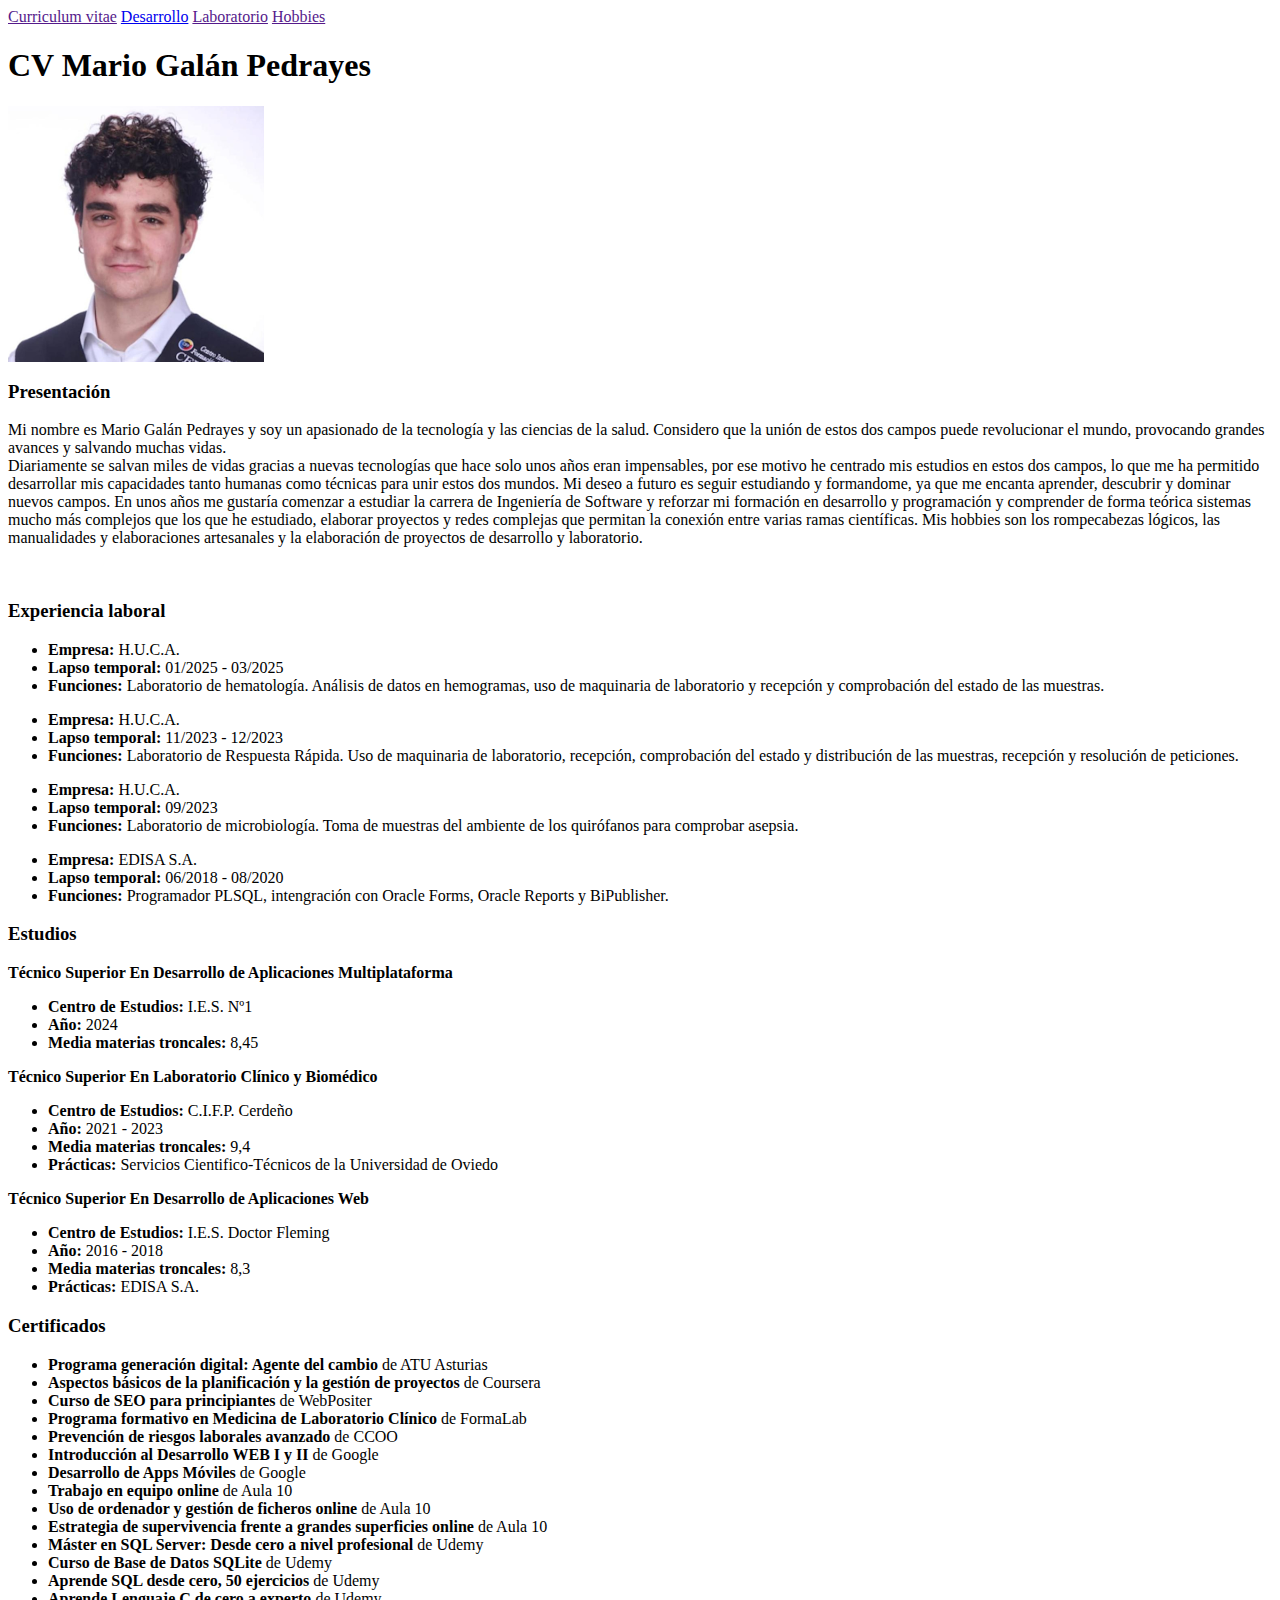
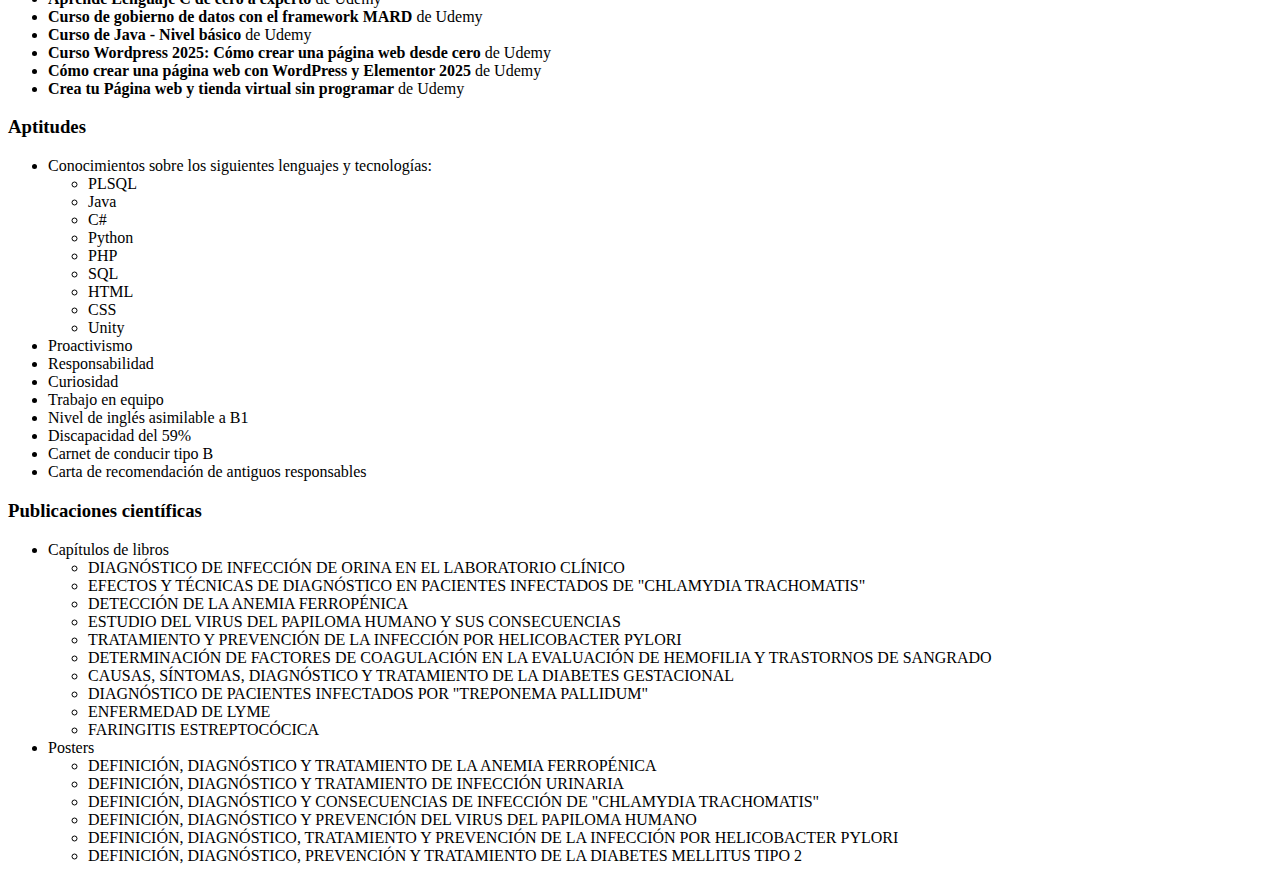
<file: index.html>
<html>
	<head>
		<title>CV Mario Galán Pedrayes</title>
		<meta http-equiv="Content-Type" content="text/html; charset=UTF-8">
		<link rel="stylesheet" type="text/css" href="index.css">
	</head>
	<body>
		<header>
			<nav>
				<a class="btnMenu" href="">Curriculum vitae</a>
				<a class="btnMenu" href="Desarrollo/index.html">Desarrollo</a>
				<a class="btnMenu" href="">Laboratorio</a>
				<a class="btnMenu" href="">Hobbies</a>
			</nav>	
			<h1>CV Mario Galán Pedrayes</h1>
			<section> <!--Foto y presentación-->
                <img src="ImagenesIndex/perfil.png" alt="Imagen de perfíl" title="Mario Galán Pedrayes"/>
                <h3>Presentación</h3>
                <p>Mi nombre es Mario Galán Pedrayes y soy un apasionado de la tecnología y las ciencias
                    de la salud. Considero que la unión de estos dos campos puede revolucionar el mundo, 
                    provocando grandes avances y salvando muchas vidas.<br>
                    Diariamente se salvan miles de vidas gracias a nuevas tecnologías que hace solo unos 
                    años eran impensables, por ese motivo he centrado mis estudios en estos dos campos, lo que
                    me ha permitido desarrollar mis capacidades tanto humanas como técnicas para 
                    unir estos dos mundos.
					Mi deseo a futuro es seguir estudiando y formandome, ya que me encanta aprender, descubrir y dominar nuevos campos. 
					En unos años me gustaría comenzar a estudiar la carrera de Ingeniería de Software y reforzar mi formación en desarrollo y programación y
					comprender de forma teórica sistemas mucho más complejos que los que he estudiado, elaborar proyectos y redes complejas 
					que permitan la conexión entre varias ramas científicas.
					Mis hobbies son los rompecabezas lógicos, las manualidades y elaboraciones artesanales y la elaboración de proyectos
					de desarrollo y laboratorio.
					
                </p>
			</section>
        	</header>
	        <main>
				<br>
	            <section> <!--Experiencia laboral-->
	                <h3>Experiencia laboral</h3>
	                <article class="noUltimo">
	                    <ul>
	                        <li><b>Empresa: </b>H.U.C.A.</li>
	                        <li><b>Lapso temporal: </b>01/2025 - 03/2025</li>
	                        <li><b>Funciones: </b>Laboratorio de hematología. Análisis de datos en hemogramas, uso de maquinaria
	                        de laboratorio y recepción y comprobación del estado de las muestras.</li>
	                    </ul>
	                </article>
	                <article class="noUltimo">
						<ul>
	                        <li><b>Empresa: </b>H.U.C.A.</li>
	                        <li><b>Lapso temporal: </b>11/2023 - 12/2023</li>
	                        <li><b>Funciones: </b>Laboratorio de Respuesta Rápida. Uso de maquinaria
	                        de laboratorio, recepción, comprobación del estado y distribución de las muestras, recepción
	                        y resolución de peticiones.</li>
	                    </ul>
	                </article>
	                <article class="noUltimo">
	                    <ul>
	                        <li><b>Empresa: </b>H.U.C.A.</li>
	                        <li><b>Lapso temporal: </b>09/2023</li>
	                        <li><b>Funciones: </b>Laboratorio de microbiología.
	                        Toma de muestras del ambiente de los quirófanos para comprobar asepsia.</li>
	                    </ul>
	                </article>
	                <article>
	                    <ul>
	                        <li><b>Empresa: </b>EDISA S.A.</li>
	                        <li><b>Lapso temporal: </b>06/2018 - 08/2020</li>
	                        <li><b>Funciones: </b>Programador PLSQL, intengración con Oracle Forms,
	                        Oracle Reports y BiPublisher.</li>
	                    </ul>
	                </article>
	            </section>
	            <section> <!--Estudios-->
	                <h3>Estudios</h3>
	                <article>
	                    <b>Técnico Superior En Desarrollo de Aplicaciones Multiplataforma</b>
	                    <ul>
	                        <li><b>Centro de Estudios:</b> I.E.S. Nº1</li>
	                        <li><b>Año:</b> 2024</li>
	                        <li><b>Media materias troncales:</b> 8,45</li>
	                    </ul>
	                </article>
	                <article>
	                    <b>Técnico Superior En Laboratorio Clínico y Biomédico</b>
	                    <ul>
	                        <li><b>Centro de Estudios:</b> C.I.F.P. Cerdeño</li>
	                        <li><b>Año:</b> 2021 - 2023</li>
	                        <li><b>Media materias troncales:</b> 9,4 </li>
	                        <li><b>Prácticas:</b> Servicios Cientifico-Técnicos de la 
	                        Universidad de Oviedo</li>
	                    </ul>
	                </article>
	                <article>
	                    <b>Técnico Superior En Desarrollo de Aplicaciones Web</b>
	                    <ul>
	                        <li><b>Centro de Estudios:</b> I.E.S. Doctor Fleming</li>
	                        <li><b>Año:</b> 2016 - 2018</li>
	                        <li><b>Media materias troncales:</b> 8,3 </li>
	                        <li><b>Prácticas:</b> EDISA S.A.</li>
	                    </ul>
	                </article>
	            </section>
	            <section> <!--Certificados-->
	                <h3>Certificados</h3>
	                <ul>
	                    <li><b>Programa generación digital: Agente del cambio</b>
	                        de ATU Asturias</li>
	                    <li><b>Aspectos básicos de la planificación y la gestión de proyectos</b> de Coursera</li>
	                    <li><b>Curso de SEO para principiantes</b> de WebPositer</li>
	                    <li><b>Programa formativo en Medicina de Laboratorio Clínico</b> de FormaLab</li>
	                    <li><b>Prevención de riesgos laborales avanzado</b> de CCOO</li>
	                    <li><b>Introducción al Desarrollo WEB I y II</b> de Google</li>
	                    <li><b>Desarrollo de Apps Móviles</b> de Google</li>
	                    <li><b>Trabajo en equipo online</b> de Aula 10</li>
	                    <li><b>Uso de ordenador y gestión de ficheros online</b> de Aula 10</li>
	                    <li><b>Estrategia de supervivencia frente a grandes superficies online</b> de Aula 10</li>
	                    <li><b>Máster en SQL Server: Desde cero a nivel profesional</b> de Udemy</li>
	                    <li><b>Curso de Base de Datos SQLite</b> de Udemy</li>
	                    <li><b>Aprende SQL desde cero, 50 ejercicios</b> de Udemy</li>
	                    <li><b>Aprende Lenguaje C de cero a experto</b> de Udemy</li>
	                    <li><b>Curso de gobierno de datos con el framework MARD</b> de Udemy</li>
	                    <li><b>Curso de Java - Nivel básico</b> de Udemy</li>
	                    <li><b>Curso Wordpress 2025: Cómo crear una página web desde cero</b> de Udemy</li>
	                    <li><b>Cómo crear una página web con WordPress y Elementor 2025</b> de Udemy</li>
	                    <li><b>Crea tu Página web y tienda virtual sin programar</b> de Udemy</li>
	                </ul>
	            </section>
	            <section> <!--Aptitudes-->
	                <h3>Aptitudes </h3>
	                <ul>
	                    <li>Conocimientos sobre los siguientes lenguajes y tecnologías:
	                        <ul>
	                            <li>PLSQL</li>
	                            <li>Java</li>
	                            <li>C#</li>
	                            <li>Python</li>
	                            <li>PHP</li>
	                            <li>SQL</li>
	                            <li>HTML</li>
	                            <li>CSS</li>
	                            <li>Unity</li>
	                        </ul>
	                    </li>
	                    <li>Proactivismo</li>
	                    <li>Responsabilidad</li>
	                    <li>Curiosidad</li>
	                    <li>Trabajo en equipo</li>
	                    <li>Nivel de inglés asimilable a B1</li>
	                    <li>Discapacidad del 59%</li>
	                    <li>Carnet de conducir tipo B</li>
			    <li>Carta de recomendación de antiguos responsables</li>
	                </ul>
	            </section>
	            <section> <!--Publicaciones-->
	                <h3>Publicaciones científicas</h3>
			    <ul>
				    <li>Capítulos de libros</li>
				    <ul>
					    <li>DIAGNÓSTICO DE INFECCIÓN DE ORINA EN EL LABORATORIO CLÍNICO</li>
					    <li>EFECTOS Y TÉCNICAS DE DIAGNÓSTICO EN PACIENTES INFECTADOS DE "CHLAMYDIA TRACHOMATIS"</li>
					    <li>DETECCIÓN DE LA ANEMIA FERROPÉNICA</li>
					    <li>ESTUDIO DEL VIRUS DEL PAPILOMA HUMANO Y SUS CONSECUENCIAS</li>
					    <li>TRATAMIENTO Y PREVENCIÓN DE LA INFECCIÓN POR HELICOBACTER PYLORI</li>
					    <li>DETERMINACIÓN DE FACTORES DE COAGULACIÓN EN LA EVALUACIÓN DE HEMOFILIA Y TRASTORNOS DE SANGRADO</li>
					    <li>CAUSAS, SÍNTOMAS, DIAGNÓSTICO Y TRATAMIENTO DE LA DIABETES GESTACIONAL</li>
					    <li>DIAGNÓSTICO DE PACIENTES INFECTADOS POR "TREPONEMA PALLIDUM"</li>
					    <li>ENFERMEDAD DE LYME</li>
					    <li>FARINGITIS ESTREPTOCÓCICA</li>
				    </ul>
				    <li>Posters</li>
				    <ul>
					    <li>DEFINICIÓN, DIAGNÓSTICO Y TRATAMIENTO DE LA ANEMIA FERROPÉNICA</li>
					    <li>DEFINICIÓN, DIAGNÓSTICO Y TRATAMIENTO DE INFECCIÓN URINARIA</li>
					    <li>DEFINICIÓN, DIAGNÓSTICO Y CONSECUENCIAS DE INFECCIÓN DE "CHLAMYDIA TRACHOMATIS"</li>
					    <li>DEFINICIÓN, DIAGNÓSTICO Y PREVENCIÓN DEL VIRUS DEL PAPILOMA HUMANO</li>
					    <li>DEFINICIÓN, DIAGNÓSTICO, TRATAMIENTO Y PREVENCIÓN DE LA INFECCIÓN POR HELICOBACTER PYLORI</li>
					    <li>DEFINICIÓN, DIAGNÓSTICO, PREVENCIÓN Y TRATAMIENTO DE LA DIABETES MELLITUS TIPO 2</li>
				    </ul>
			    </ul>
	            </section>
		</main>
	</body>
</html>
</file>
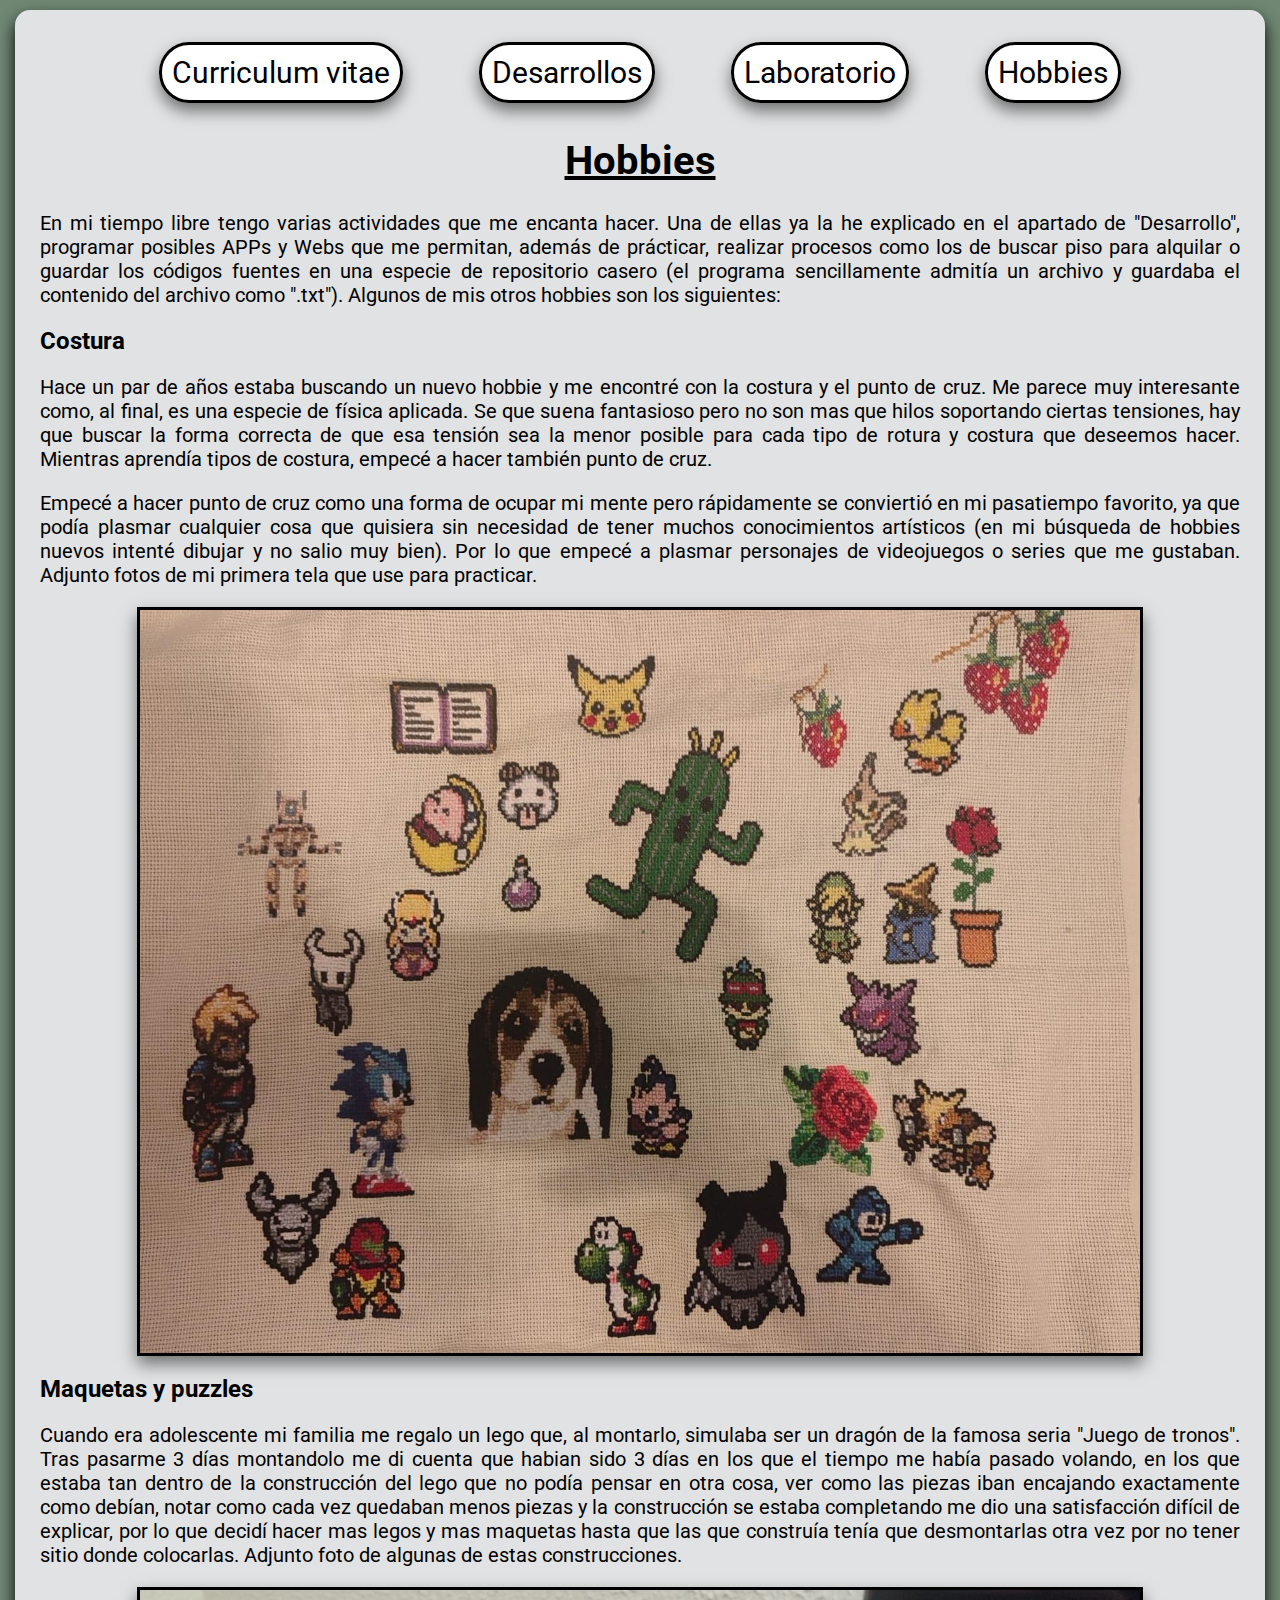
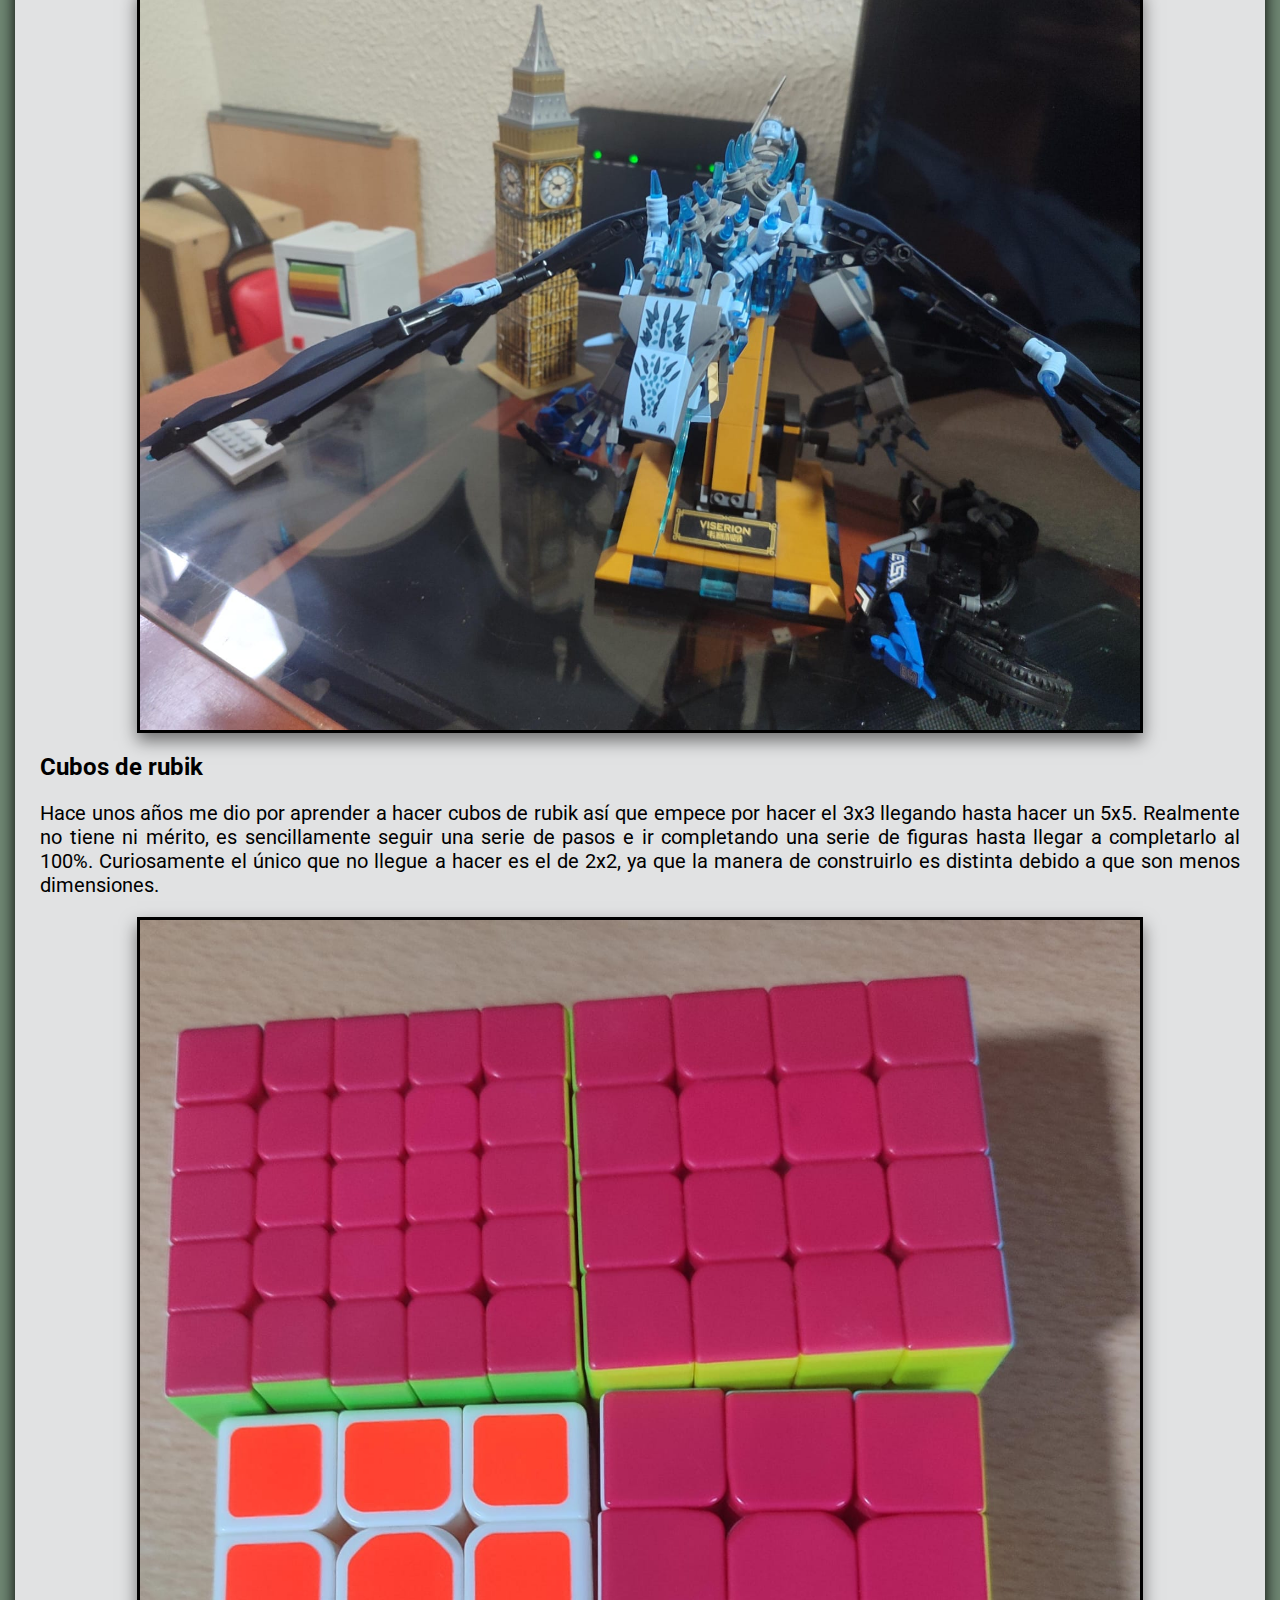
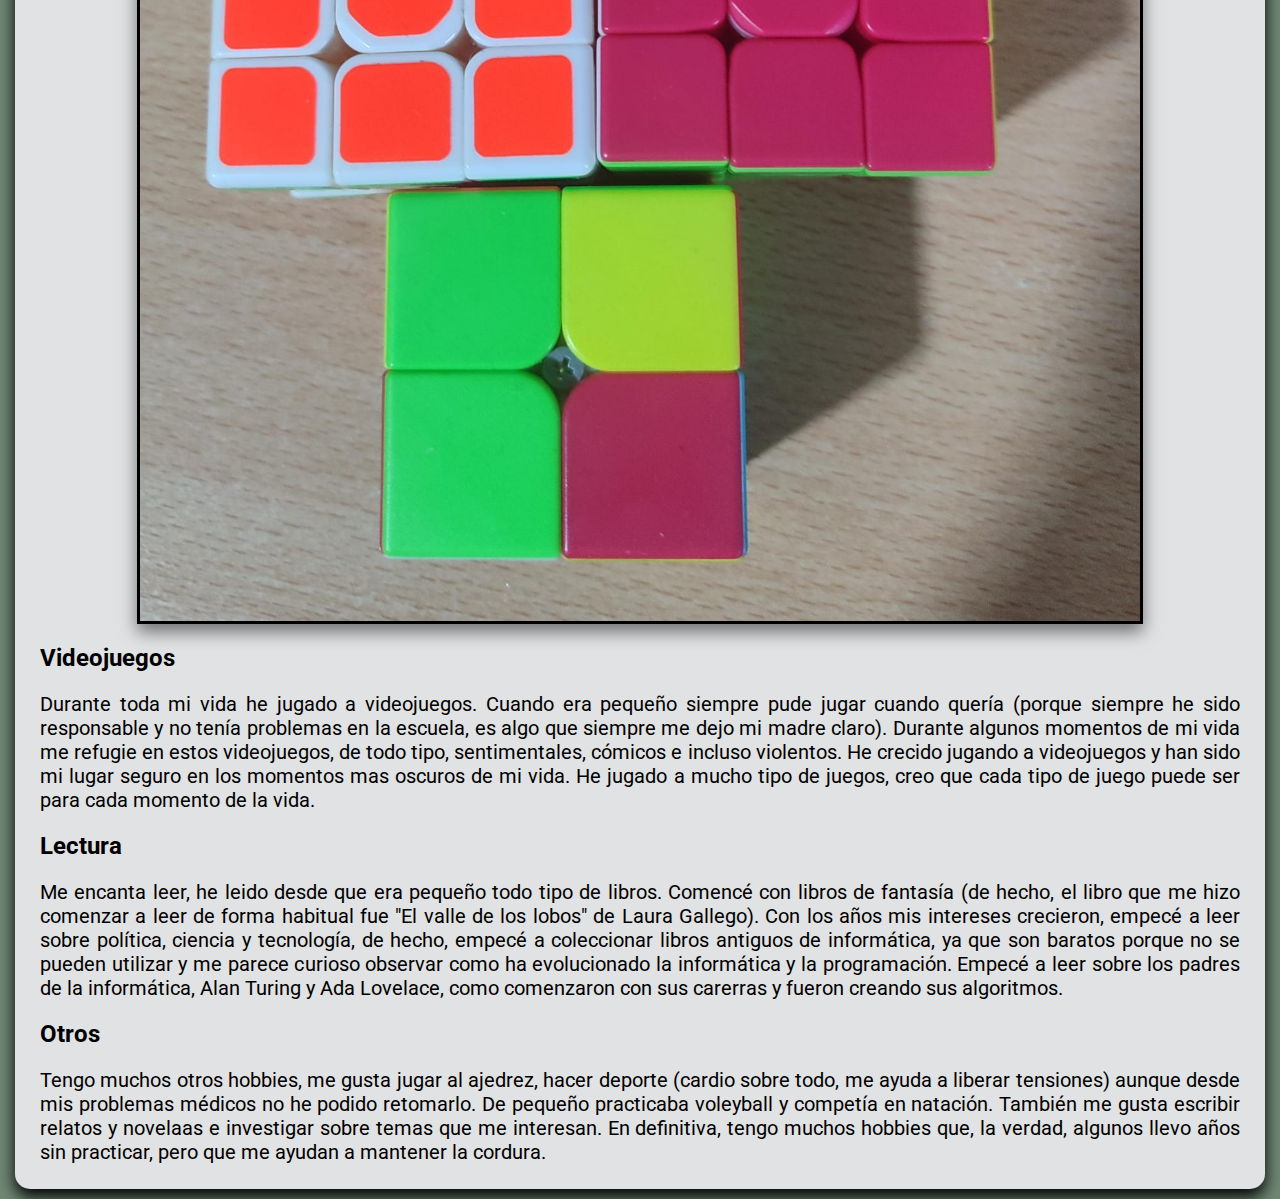
<file: Hobbies/index.html>
<html>
	<head>
		<title>Hobbies Mario Galán Pedrayes</title>
		<meta http-equiv="Content-Type" content="text/html; charset=UTF-8">
		<link rel="stylesheet" type="text/css" href="index.css">
		<link rel="preconnect" href="https://fonts.googleapis.com">
		<link rel="preconnect" href="https://fonts.gstatic.com" crossorigin>
		<link href="https://fonts.googleapis.com/css2?family=Roboto:ital,wght@0,100..900;1,100..900&display=swap" rel="stylesheet">
	</head>
	<body>
		<header>
			<nav>
				<a class="btnMenu" href="../index.html">Curriculum vitae</a>
				<a class="btnMenu" href="../Desarrollo/index.html">Desarrollos</a>
				<a class="btnMenu" href="../Laboratorio/index.html">Laboratorio</a>
				<a class="btnMenu" href="">Hobbies</a>
			</nav>	
			<h1>Hobbies</h1>
			<p>En mi tiempo libre tengo varias actividades que me encanta hacer. Una de ellas ya la he explicado en el 
			apartado de "Desarrollo", programar posibles APPs y Webs que me permitan, además de prácticar, realizar procesos
			como los de buscar piso para alquilar o guardar los códigos fuentes en una especie de repositorio casero (el programa
			sencillamente admitía un archivo y guardaba el contenido del archivo como ".txt"). Algunos de mis otros hobbies son los siguientes:</p>
       	</header>
		<main>
			<h2>Costura</h2>
			<p>
			Hace un par de años estaba buscando un nuevo hobbie y me encontré con la costura y el punto de cruz. Me parece muy interesante como, al final,
			es una especie de física aplicada. Se que suena fantasioso pero no son mas que hilos soportando ciertas tensiones, hay que buscar la forma correcta
			de que esa tensión sea la menor posible para cada tipo de rotura y costura que deseemos hacer. Mientras aprendía tipos de costura, empecé a hacer también
			punto de cruz.</p>
			<p>
			Empecé a hacer punto de cruz como una forma de ocupar mi mente pero rápidamente se conviertió en mi pasatiempo favorito, ya que podía plasmar cualquier
			cosa que quisiera sin necesidad de tener muchos conocimientos artísticos (en mi búsqueda de hobbies nuevos intenté dibujar y no salio muy bien). Por lo que
			empecé a plasmar personajes de videojuegos o series que me gustaban. Adjunto fotos de mi primera tela que use para practicar.
			</p>
			<img src="multimedia/puntodecruz.jpg" alt="punto de cruz" title="punto de cruz"/>
			<h2>Maquetas y puzzles</h2>
			<p>Cuando era adolescente mi familia me regalo un lego que, al montarlo, simulaba ser un dragón de la famosa seria "Juego de tronos". Tras pasarme 3 días
			montandolo me di cuenta que habian sido 3 días en los que el tiempo me había pasado volando, en los que estaba tan dentro de la construcción del lego que
			no podía pensar en otra cosa, ver como las piezas iban encajando exactamente como debían, notar como cada vez quedaban menos piezas y la construcción se estaba completando
			me dio una satisfacción difícil de explicar, por lo que decidí hacer mas legos y mas maquetas hasta que las que construía tenía que desmontarlas otra
			vez por no tener sitio donde colocarlas. Adjunto foto de algunas de estas construcciones.</p>
			<img src="multimedia/legos.jpg" alt="Legos" title="Legos"/>
			<h2>Cubos de rubik </h2>
			<p>Hace unos años me dio por aprender a hacer cubos de rubik así que empece por hacer el 3x3 llegando hasta hacer un 5x5. Realmente
			no tiene ni mérito, es sencillamente seguir una serie de pasos e ir completando una serie de figuras hasta llegar a completarlo al 100%. 
			Curiosamente el único que no llegue a hacer es el de 2x2, ya que la manera de construirlo es distinta debido a que son menos dimensiones.
			</p>
			<img src="multimedia/cubosRubik.jpg" alt="Cubos de rubik" title="Cubos de rubik"/>
			<h2>Videojuegos</h2>
			<p>
			Durante toda mi vida he jugado a videojuegos. Cuando era pequeño siempre pude jugar cuando quería (porque siempre he sido
			responsable y no tenía problemas en la escuela, es algo que siempre me dejo mi madre claro). Durante algunos momentos de mi
			vida me refugie en estos videojuegos, de todo tipo, sentimentales, cómicos e incluso violentos. He crecido 
			jugando a videojuegos y han sido mi lugar seguro en los momentos mas oscuros de mi vida. He jugado a mucho
			tipo de juegos, creo que cada tipo de juego puede ser para cada momento de la vida.
			</p>
			<h2>Lectura</h2>
			<p>
			Me encanta leer, he leido desde que era pequeño todo tipo de libros. Comencé con libros de fantasía (de hecho, el libro
			que me hizo comenzar a leer de forma habitual fue "El valle de los lobos" de Laura Gallego). Con los años
			mis intereses crecieron, empecé a leer sobre política, ciencia y tecnología, de hecho, empecé a coleccionar libros
			antiguos de informática, ya que son baratos porque no se pueden utilizar y me parece curioso observar como ha evolucionado
			la informática y la programación. Empecé a leer sobre los padres de la informática, Alan Turing y Ada Lovelace, como comenzaron
			con sus carerras y fueron creando sus algoritmos.
			</p>
			<h2>Otros</h2>
			<p>
			Tengo muchos otros hobbies, me gusta jugar al ajedrez, hacer deporte (cardio sobre todo, me ayuda a liberar tensiones) aunque desde
			mis problemas médicos no he podido retomarlo. De pequeño practicaba voleyball y competía en natación. También me gusta escribir relatos 
			y novelaas e investigar sobre temas que me interesan. En definitiva, tengo muchos hobbies que, la verdad, algunos llevo años sin practicar, pero 
			que me ayudan a mantener la cordura.
			</p>
		</main>
	</body>
</html>
</file>
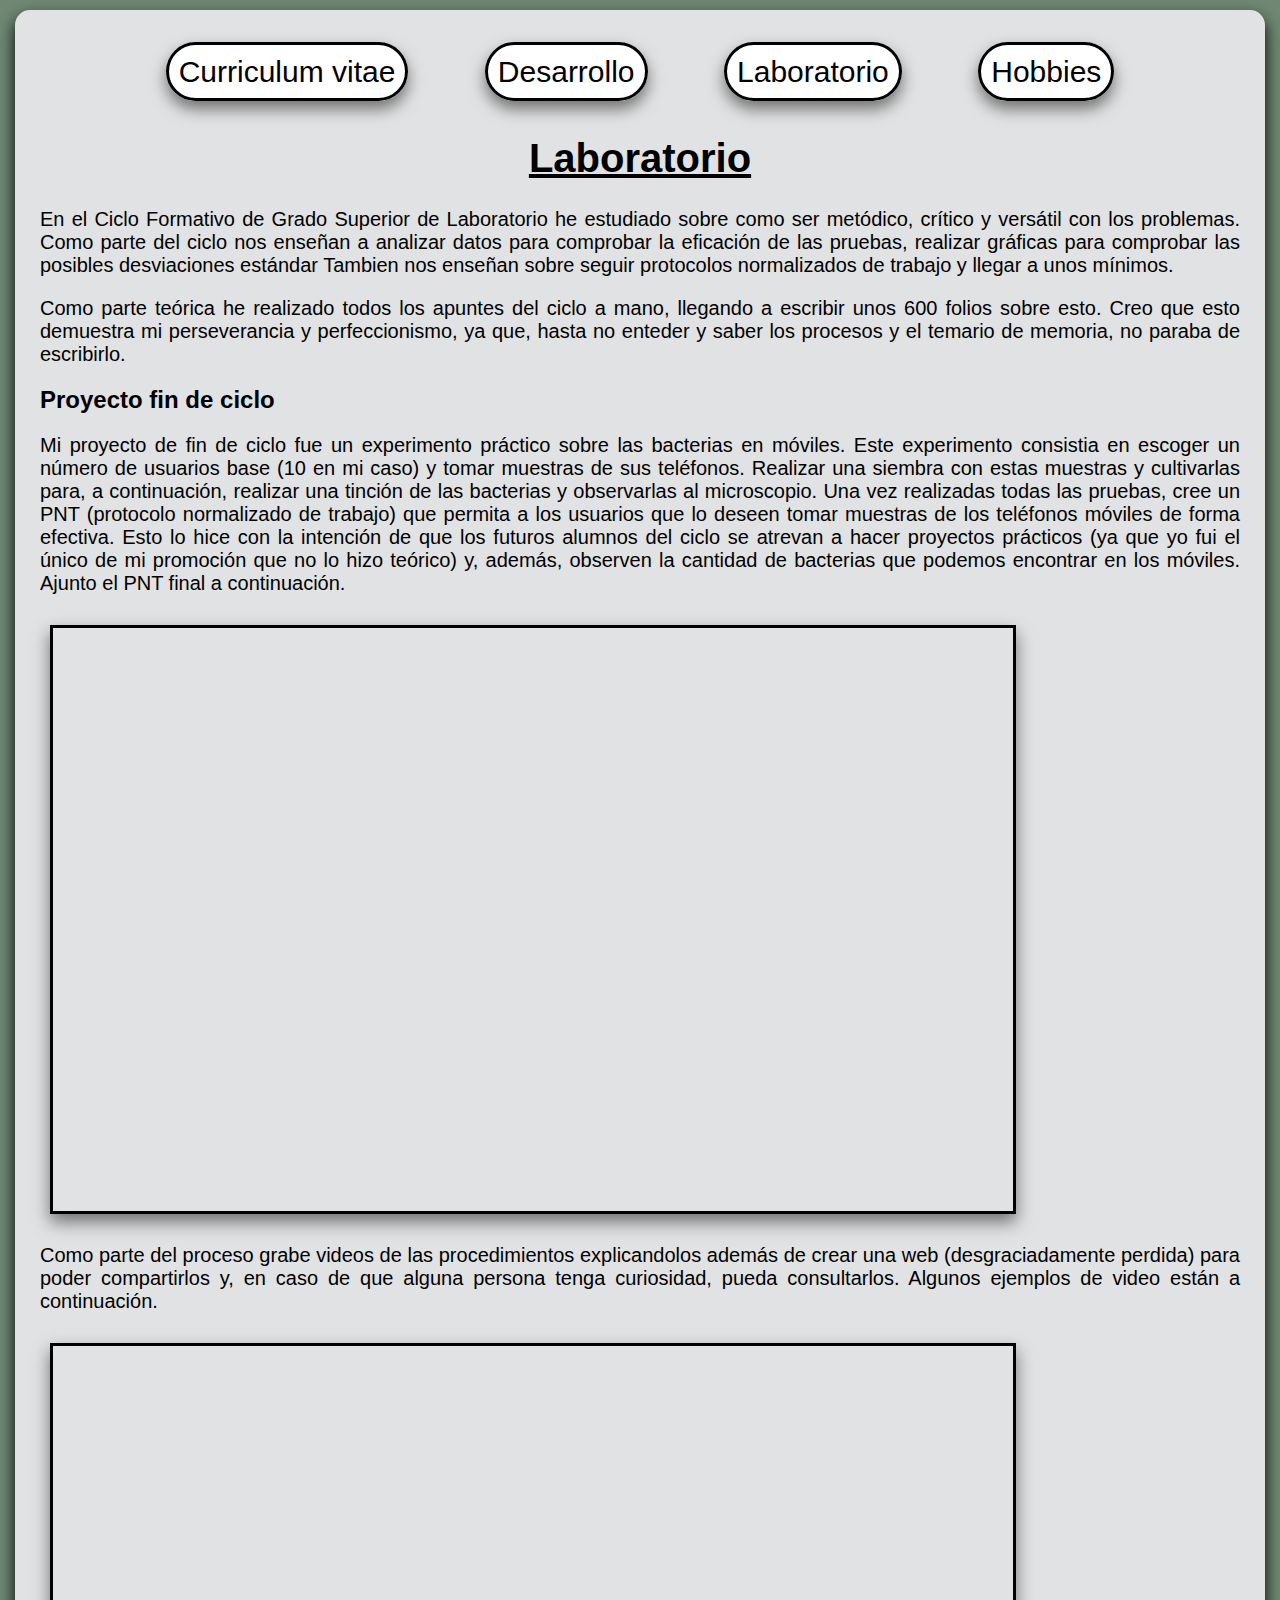
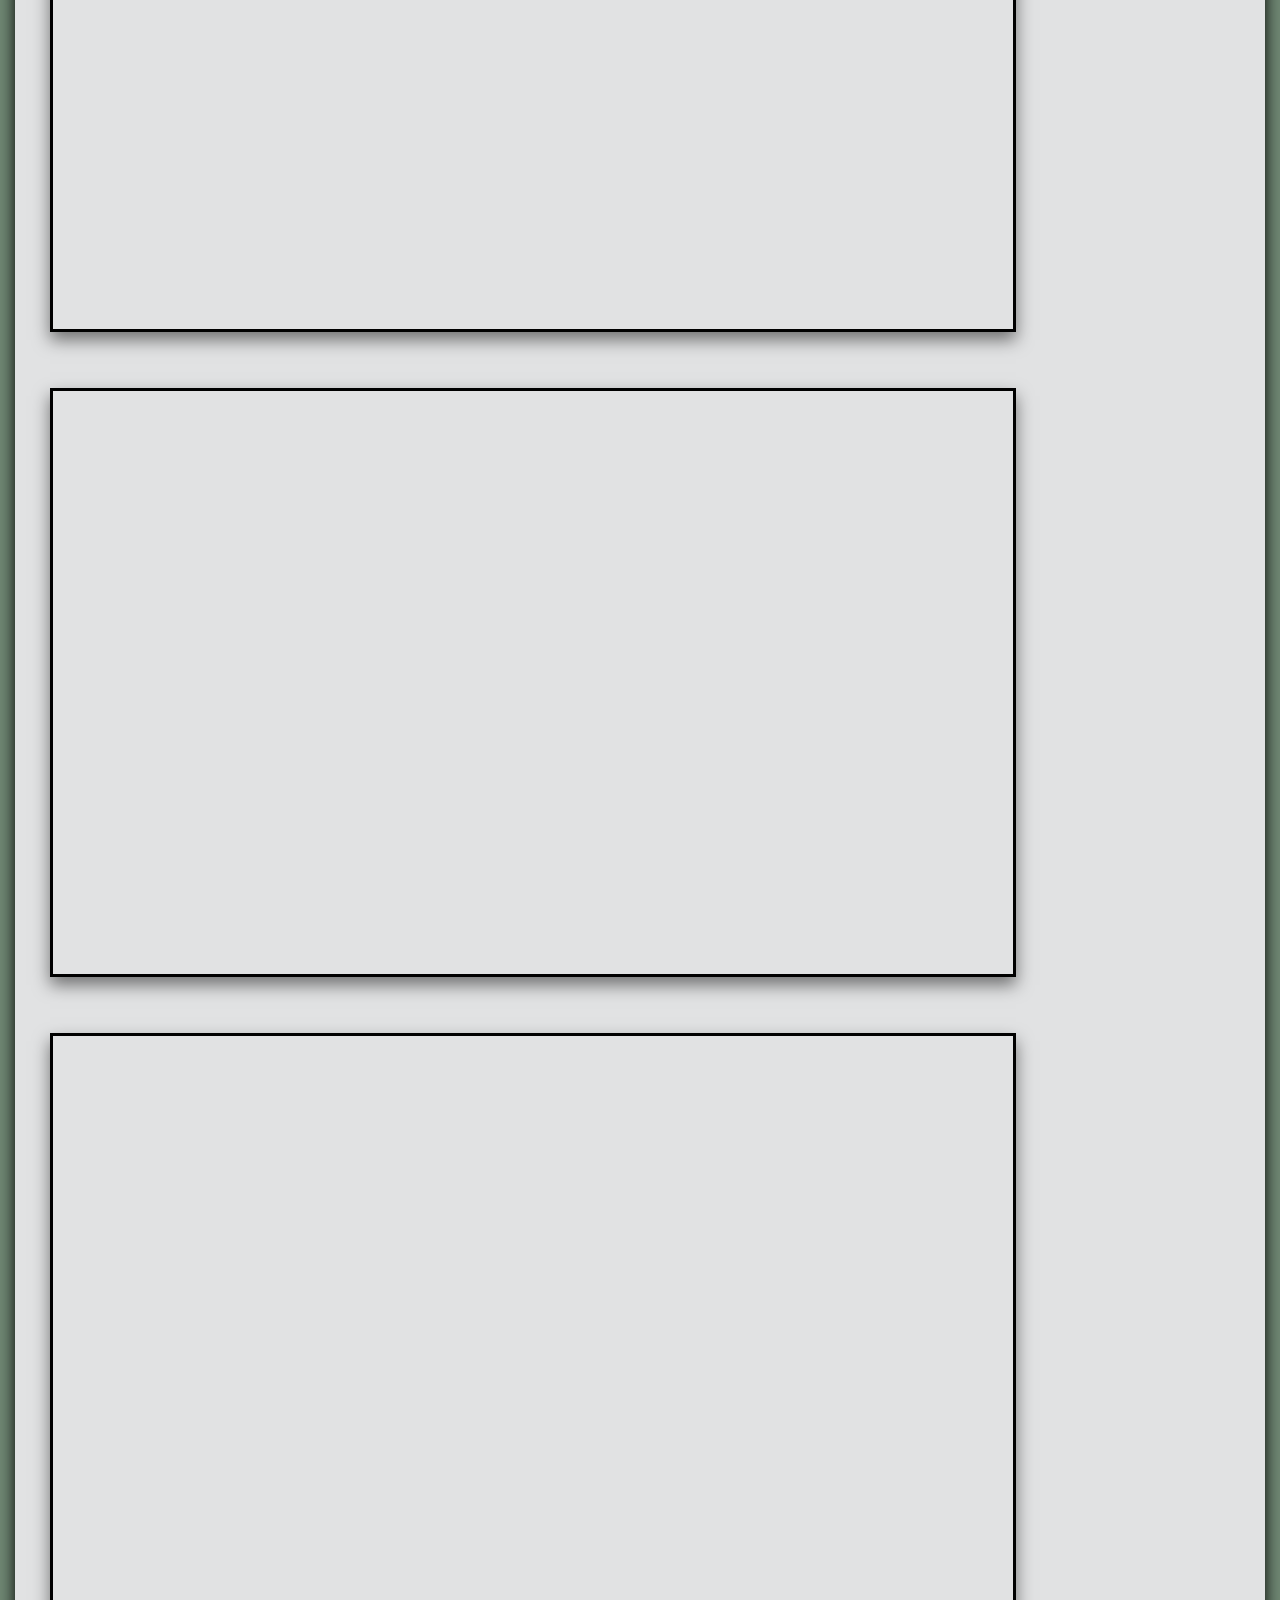
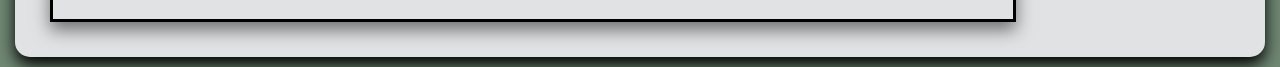
<file: Laboratorio/index.html>
<html>
	<head>
		<title>Laboratorio Mario Galán Pedrayes</title>
		<meta http-equiv="Content-Type" content="text/html; charset=UTF-8">
		<link rel="stylesheet" type="text/css" href="index.css">
	</head>
	<body>
		<header>
			<nav>
				<a class="btnMenu" href="../index.html">Curriculum vitae</a>
				<a class="btnMenu" href="../Desarrollo/index.html">Desarrollo</a>
				<a class="btnMenu" href="">Laboratorio</a>
				<a class="btnMenu" href="../Hobbies/index.html">Hobbies</a>
			</nav>	
			<h1>Laboratorio</h1>
			<p>En el Ciclo Formativo de Grado Superior de Laboratorio he estudiado sobre como ser
			metódico, crítico y versátil con los problemas. Como parte del ciclo nos enseñan a analizar datos
			para comprobar la eficación de las pruebas, realizar gráficas para comprobar las posibles desviaciones estándar 
			Tambien nos enseñan sobre seguir protocolos normalizados de trabajo y llegar a unos mínimos.</p>
			<p>Como parte teórica he realizado todos los apuntes del ciclo a mano, llegando a escribir unos 600  folios sobre esto. 
			Creo que esto demuestra mi perseverancia y perfeccionismo, ya que, hasta no enteder y saber los procesos y el temario
			de memoria, no paraba de escribirlo.</p>
       	</header>
        <main>
			<h2>Proyecto fin de ciclo</h2>
			<p>
			Mi proyecto de fin de ciclo fue un experimento práctico sobre las bacterias en móviles. Este experimento consistia en 
			escoger un número de usuarios base (10 en mi caso) y tomar muestras de sus teléfonos. Realizar una siembra con estas muestras
			y cultivarlas para, a continuación, realizar una tinción de las bacterias y observarlas al microscopio. Una vez realizadas
			todas las pruebas, cree un PNT (protocolo normalizado de trabajo) que permita a los usuarios que lo deseen tomar muestras de
			los teléfonos móviles de forma efectiva. Esto lo hice con la intención de que los futuros alumnos del ciclo se atrevan a hacer 
			proyectos prácticos (ya que yo fui el único de mi promoción que no lo hizo teórico) y, además, observen la cantidad de bacterias
			que podemos encontrar en los móviles. Ajunto el PNT final a continuación.</p>
			<iframe src="multimedia/PNT.pdf" width="600" height="400"></iframe>
			<p>
			Como parte del proceso grabe videos de las procedimientos explicandolos además de crear una web (desgraciadamente perdida)
			para poder compartirlos y, en caso de que alguna persona tenga curiosidad, pueda consultarlos. Algunos ejemplos de video están
			a continuación.
			</p>
			<iframe width="1296" height="729" src="https://www.youtube.com/embed/HBrKbcd3rfA" title="Realizando la toma de muestras de los móviles y la siembra" frameborder="0" allow="accelerometer; autoplay; clipboard-write; encrypted-media; gyroscope; picture-in-picture; web-share" referrerpolicy="strict-origin-when-cross-origin" allowfullscreen></iframe><br><br><br>
			<iframe width="1296" height="729" src="https://www.youtube.com/embed/PVqi1JR5eBk" title="Resiembra" frameborder="0" allow="accelerometer; autoplay; clipboard-write; encrypted-media; gyroscope; picture-in-picture; web-share" referrerpolicy="strict-origin-when-cross-origin" allowfullscreen></iframe><br><br><br>
			<iframe width="1296" height="729" src="https://www.youtube.com/embed/TvW-VuA0Kp8" title="Observación de la tinción Gram en los portaobjetos" frameborder="0" allow="accelerometer; autoplay; clipboard-write; encrypted-media; gyroscope; picture-in-picture; web-share" referrerpolicy="strict-origin-when-cross-origin" allowfullscreen></iframe>
		</main>
	</body>
</html>
</file>
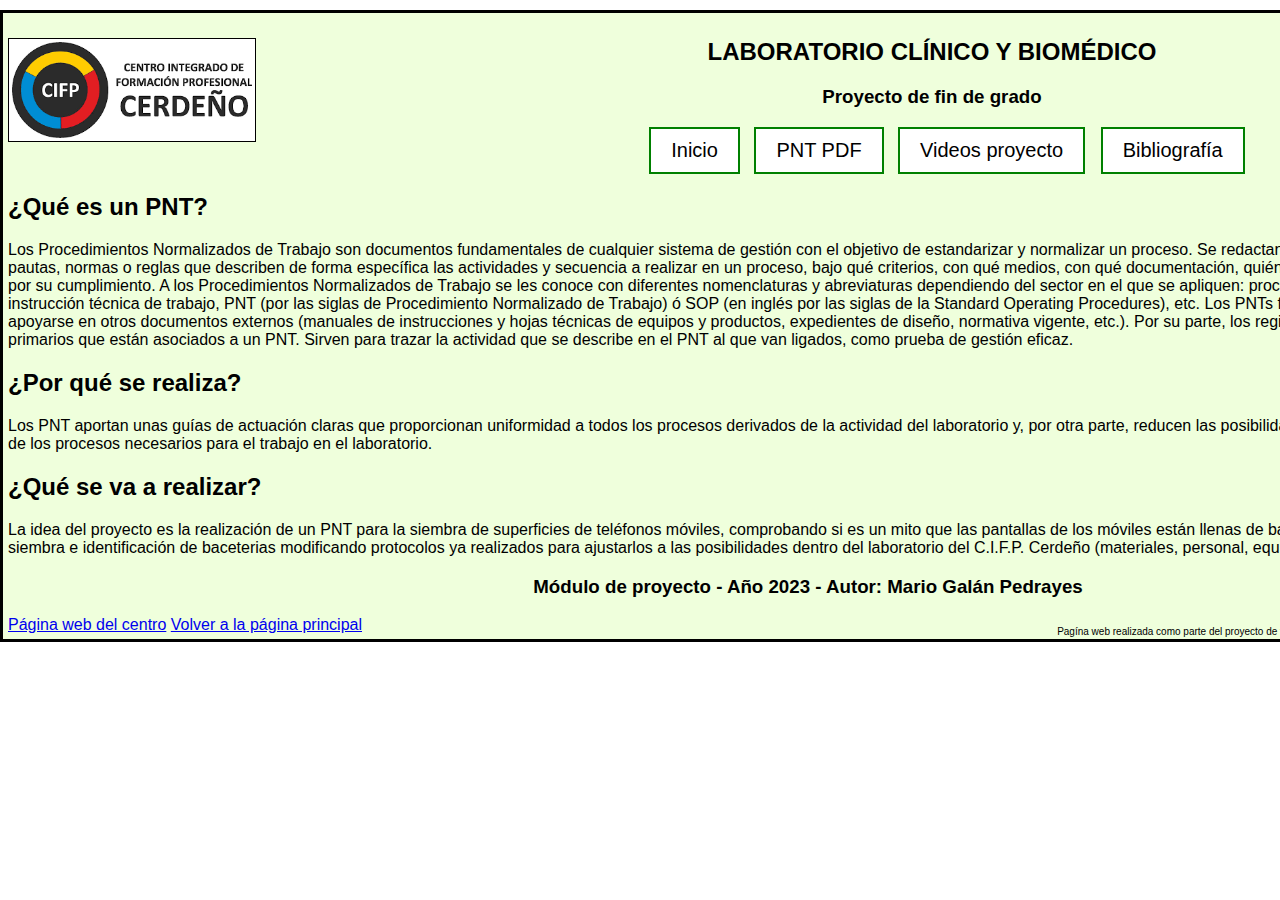
<file: Laboratorio/paginaProyecto/index.html>
<!DOCTYPE html>
<html lang="es">
<html>
	<head>
		<meta name="author" content="Mario Galán Pedrayes" />
		<meta name="description"
		  content="Página web con información sobre los PNTs con posibilidad de consulta y descarga un PNT sobre
		  toma de muestras de superficies (en específico del teléfono móvil)"/>
		<meta charset="utf-8" />
		<meta name=viewport content="width=device-width, initial-scale=1">
		<link rel="stylesheet" href="css/index.css">
		<title>PNT toma de muestras</title>
	</head>
	<body>
		<header>
			<img src="imagenes/logo.png" alt="Logo CIFP Cerdeño" title="Logo CIFP Cerdeño">
			<h2>LABORATORIO CLÍNICO Y BIOMÉDICO</h2>
			<h3>Proyecto de fin de grado</h3>
		</header>
		<main>
			<article>
				<header id="menuPrincipal">
					<nav>
						<ul>
							<li><a href="index.html">Inicio</a></li>
							<li><a href="PDF.html">PNT PDF</a></li>
							<li><a href="Videos.html">Videos proyecto</a></l>
							<li><a href="Bibliografia.html">Bibliografía</a></li>
							
						</ul>
					</nav>
				</header>
			</article>
			<article>
				<header>
					<h2>¿Qué es un PNT?</h2>
				</header>
				<p>Los	 Procedimientos	 Normalizados	 de	 Trabajo	 son	 documentos	 fundamentales	 de	 cualquier	
				sistema	de	gestión	con	el	objetivo de	estandarizar	y	normalizar	un	proceso.
				Se	 redactan	y	aprueban	según	unas	determinadas	pautas,	normas	o	 reglas que	describen	de	
				forma	específica	las actividades	y	secuencia	a	realizar	en un	proceso,	bajo	qué	criterios,	con	qué	
				medios,	 con	 qué	 documentación,	 quiénes	 deben	 realizar	 estas	 actividades y	 velar	 por	 su	
				cumplimiento.
				A los Procedimientos Normalizados de	Trabajo	se	les	conoce	con	diferentes	nomenclaturas	y	
				abreviaturas	dependiendo	del	sector	en	el	que	se	apliquen:	procedimiento,	procedimiento de	
				trabajo, instrucción	 técnica	 de	 trabajo, PNT	 (por	las	 siglas	 de	 Procedimiento Normalizado de	
				Trabajo)	ó SOP (en	inglés	por	las	siglas	de	la	Standard	Operating	Procedures),	etc.
				Los	PNTs	forman	parte	del	sistema	de	gestión	y	pueden	apoyarse	en otros	documentos	externos
				(manuales	 de	 instrucciones y	 hojas	 técnicas	 de	equipos	 y	 productos,	expedientes	 de	 diseño,	
				normativa	vigente,	etc.).	
				Por	su	parte,	los	registros son documentos donde	se	toman	datos	primarios que	están	asociados
				a	un	PNT.	Sirven	para	 trazar	la	actividad	que	se	describe	en	el	PNT	al que	van	ligados,	como	
				prueba	de	gestión	eficaz.</p>
			</article>
			<article>
				<header>
					<h2>¿Por qué se realiza?</h2>
				</header>
				<p>Los PNT aportan unas guías de actuación claras que proporcionan uniformidad a
				todos los procesos derivados de la actividad del laboratorio y, por otra parte, reducen
				las posibilidades de error, garantizando el cumplimiento de los procesos necesarios
				para el trabajo en el laboratorio.</p>
			</article>
			<article>
				<header>
					<h2>¿Qué se va a realizar?</h2>
				</header>
				<p>La idea del proyecto es la realización de un PNT para la siembra de superficies de teléfonos móviles, comprobando si es un mito que las pantallas de los móviles están llenas de bacterias
				o si es cierto. Para ello se realizará la siembra e identificación de baceterias modificando protocolos ya realizados para ajustarlos a las posibilidades dentro del laboratorio del C.I.F.P. Cerdeño (materiales, personal,
				equipamiento, etc).</p>
			</article>
		</main>
		<footer>
			<h3>Módulo de proyecto - Año 2023 - Autor: Mario Galán Pedrayes</h3>
			<a href="https://www.cifpcerdeno.com/">Página web del centro</a> 
			<a href="../index.html">Volver a la página principal</a> 
			<p>Pagína web realizada como parte del proyecto de fin del ciclo formativo del grado superior de laboratorio clínico y biomédico</p>
		</footer>
	</body>
</html>
</file>
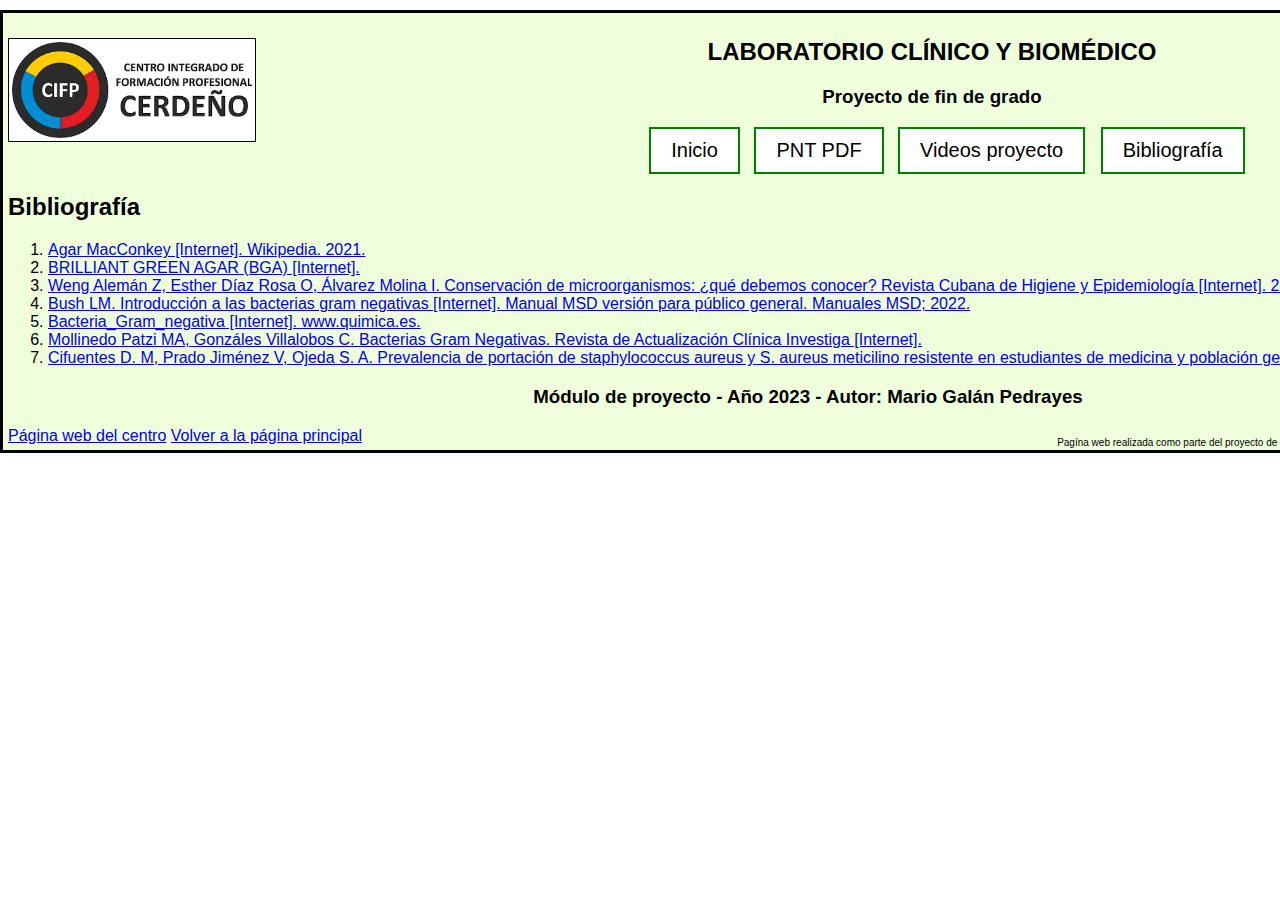
<file: Laboratorio/paginaProyecto/Bibliografia.html>
<!DOCTYPE html>
<html lang="es">
<html>
	<head>
		<meta name="author" content="Mario Galán Pedrayes" />
		<meta name="description"
		  content="Página web con información sobre los PNTs con posibilidad de consulta y descarga un PNT sobre
		  toma de muestras de superficies (en específico del teléfono móvil)"/>
		<meta charset="utf-8" />
		<meta name=viewport content="width=device-width, initial-scale=1">
		<link rel="stylesheet" href="css/index.css">
		<title>PNT toma de muestras</title>
	</head>
	<body>
		<header>
			<img src="imagenes/logo.png" alt="Logo CIFP Cerdeño" title="Logo CIFP Cerdeño">
			<h2>LABORATORIO CLÍNICO Y BIOMÉDICO</h2>
			<h3>Proyecto de fin de grado</h3>
		</header>
		<main>
			<article>
				<header id="menuPrincipal">
					<nav>
						<ul>
							<li><a href="index.html">Inicio</a></li>
							<li><a href="PDF.html">PNT PDF</a></li>
							<li><a href="Videos.html">Videos proyecto</a></l>
							<li><a href="Bibliografia.html">Bibliografía</a></li>
							
						</ul>
					</nav>
				</header>
			</article>
			<article>
				<header>
					<h2>Bibliografía</h2>
				</header>
				<ol>
					<li><a href="https://es.wikipedia.org/wiki/Agar_MacConkey">Agar MacConkey [Internet]. Wikipedia. 2021.</a></li>
					<li><a href="https://www.scharlab.com/docs/tds/descargarpdf.php?path=064-PA0045_TDS_ES.pdf&idid=ES&ref=064-PA0045#:~:text=Descripci%C3%B3n%3A%20El%20Agar%20Verde%20Brillante">BRILLIANT GREEN AGAR (BGA) [Internet]. </a></li>
					<li><a href="http://scielo.sld.cu/scielo.php?script=sci_arttext&pid=S1561-30032005000300006#:~:text=La%20resiembra%20peri%C3%B3dica%20es%20una">Weng Alemán Z, Esther Díaz Rosa O, Álvarez Molina I. Conservación de microorganismos: ¿qué debemos conocer? Revista Cubana de Higiene y Epidemiología [Internet]. 2005 Dec 1</a></li>
					<li><a href="https://www.msdmanuals.com/es-mx/hogar/infecciones/infecciones-bacterianas-bacterias-gramnegativas/introducci%C3%B3n-a-las-bacterias-gram-negativas#:~:text=Las%20bacterias%20gramnegativas%20est%C3%A1n%20encerradas">Bush LM. Introducción a las bacterias gram negativas [Internet]. Manual MSD versión para público general. Manuales MSD; 2022.</a></li>
					<li><a href="https://www.quimica.es/enciclopedia/Bacteria_Gram_negativa.html#:~:text=Los%20cocos%20Gram%2Dnegativos%20causan">Bacteria_Gram_negativa [Internet]. www.quimica.es. </a></li>
					<li><a href="http://www.revistasbolivianas.ciencia.bo/scielo.php?pid=S2304-37682014001000005&script=sci_arttext&tlng=es">Mollinedo Patzi MA, Gonzáles Villalobos C. Bacterias Gram Negativas. Revista de Actualización Clínica Investiga [Internet].</a></li>
					<li><a href="https://pesquisa.bvsalud.org/portal/resource/pt/lil-245447">Cifuentes D. M, Prado Jiménez V, Ojeda S. A. Prevalencia de portación de staphylococcus aureus y S. aureus meticilino resistente en estudiantes de medicina y población general. Rev chil infectol [Internet].</a></li>
				</ol>
			</article>
		</main>
		<footer>
			<h3>Módulo de proyecto - Año 2023 - Autor: Mario Galán Pedrayes</h3>
			<a href="https://www.cifpcerdeno.com/">Página web del centro</a> 
			<a href="../index.html">Volver a la página principal</a> 
			<p>Pagína web realizada como parte del proyecto de fin del ciclo formativo del grado superior de laboratorio clínico y biomédico</p>
		</footer>
	</body>
</html>
</file>
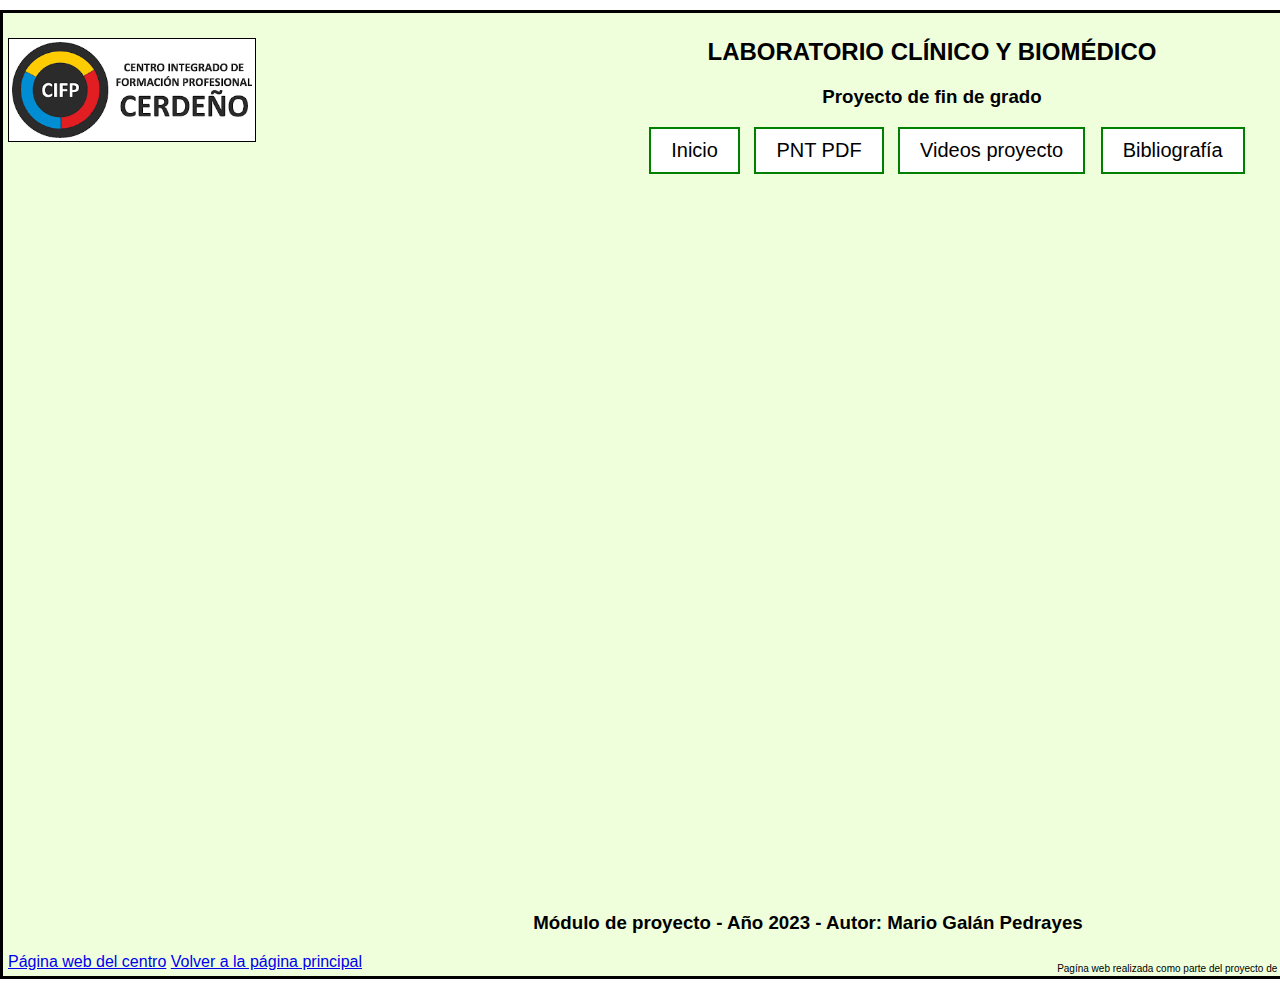
<file: Laboratorio/paginaProyecto/informacionAutor.html>
<!DOCTYPE html>
<html lang="es">
<html>
	<head>
		<meta name="author" content="Mario Galán Pedrayes" />
		<meta name="description"
		  content="Página web con información sobre los PNTs con posibilidad de consulta y descarga un PNT sobre
		  toma de muestras de superficies (en específico del teléfono móvil)"/>
		<meta charset="utf-8" />
		<meta name=viewport content="width=device-width, initial-scale=1">
		<link rel="stylesheet" href="css/index.css">
		<title>PNT toma de muestras</title>
	</head>
	
	<body>
	
		<header>
			<img src="imagenes/logo.png" alt="Logo CIFP Cerdeño" title="Logo CIFP Cerdeño">
			<h2>LABORATORIO CLÍNICO Y BIOMÉDICO</h2>
			<h3>Proyecto de fin de grado</h3>
		</header>
		<main>
			<article>
				<header id="menuPrincipal">
					<nav>
						<ul>
							<li><a href="index.html">Inicio</a></li>
							<li><a href="PDF.html">PNT PDF</a></li>
							<li><a href="Videos.html">Videos proyecto</a></l>
							<li><a href="Bibliografia.html">Bibliografía</a></li>
							
						</ul>
					</nav>
				</header>
			</article>
			<article>
				<header>
				</header>
				<!--<a href="PNT/ejemplo.pdf" download="ejemplo.pdf">Pulsar para descargar: Protocolo Normalizado de Trabajo de siembra e identificación de bacterias en superficies de pantallas de teléfonos móviles.</a>-->
				<iframe src="https://mariolaboratorio.000webhostapp.com/ProyectoPNT/CV/CV_Mario_Galan_Pedrayes.pdf
				" style="width:100%; height:700px;" frameborder="0" ></iframe>
			</article>
		</main>
		</main>
		<footer>
			<h3>Módulo de proyecto - Año 2023 - Autor: Mario Galán Pedrayes</h3>
			<a href="https://www.cifpcerdeno.com/">Página web del centro</a> 
			<a href="../index.html">Volver a la página principal</a> 
			<p>Pagína web realizada como parte del proyecto de fin del ciclo formativo del grado superior de laboratorio clínico y biomédico</p>
		</footer>
	</body>
</html>
</file>
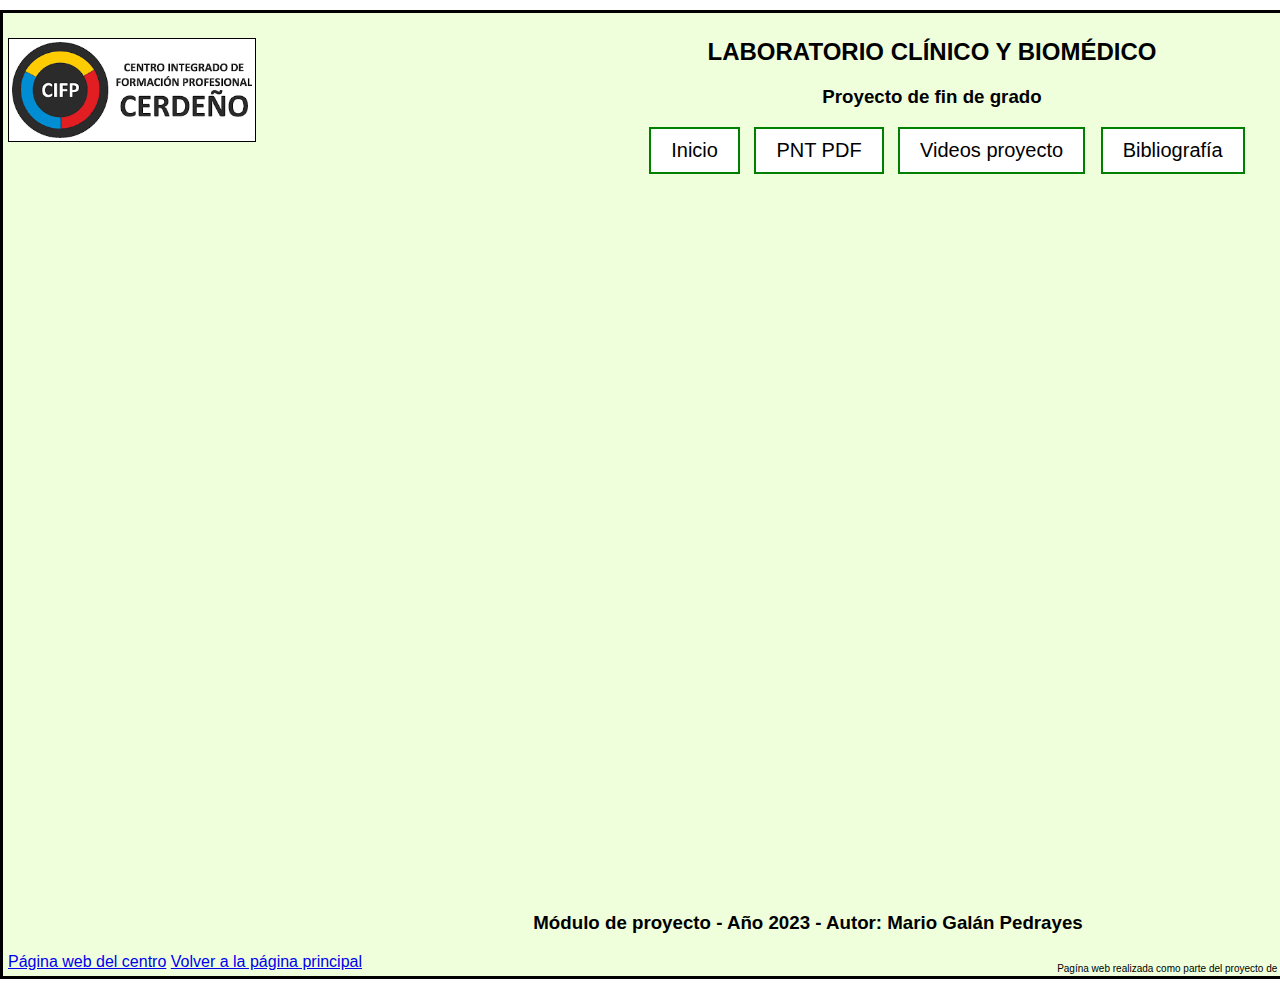
<file: Laboratorio/paginaProyecto/PDF.html>
<!DOCTYPE html>
<html lang="es">
<html>
	<head>
		<meta name="author" content="Mario Galán Pedrayes" />
		<meta name="description"
		  content="Página web con información sobre los PNTs con posibilidad de consulta y descarga un PNT sobre
		  toma de muestras de superficies (en específico del teléfono móvil)"/>
		<meta charset="utf-8" />
		<meta name=viewport content="width=device-width, initial-scale=1">
		<link rel="stylesheet" href="css/index.css">
		<title>PNT toma de muestras</title>
	</head>
	<body>
		<header>
			<img src="imagenes/logo.png" alt="Logo CIFP Cerdeño" title="Logo CIFP Cerdeño">
			<h2>LABORATORIO CLÍNICO Y BIOMÉDICO</h2>
			<h3>Proyecto de fin de grado</h3>
		</header>
		<main>
			<article>
				<header id="menuPrincipal">
					<nav>
						<ul>
							<li><a href="index.html">Inicio</a></li>
							<li><a href="PDF.html">PNT PDF</a></li>
							<li><a href="Videos.html">Videos proyecto</a></l>
							<li><a href="Bibliografia.html">Bibliografía</a></li>
							
						</ul>
					</nav>
				</header>
			</article>
			<article>
				<header>
				</header>
				<!--<a href="PNT/ejemplo.pdf" download="ejemplo.pdf">Pulsar para descargar: Protocolo Normalizado de Trabajo de siembra e identificación de bacterias en superficies de pantallas de teléfonos móviles.</a>-->
				<iframe src="https://mariolaboratorio.000webhostapp.com/ProyectoPNT/PNT/MARIO GALAN PEDRAYES Proyecto Final.pdf
				" style="width:100%; height:700px;" frameborder="0" ></iframe>
			</article>
		</main>
		<footer>
			<h3>Módulo de proyecto - Año 2023 - Autor: Mario Galán Pedrayes</h3>
			<a href="https://www.cifpcerdeno.com/">Página web del centro</a> 
			<a href="../index.html">Volver a la página principal</a> 
			<p>Pagína web realizada como parte del proyecto de fin del ciclo formativo del grado superior de laboratorio clínico y biomédico</p>
		</footer>
	</body>
</html>
</file>
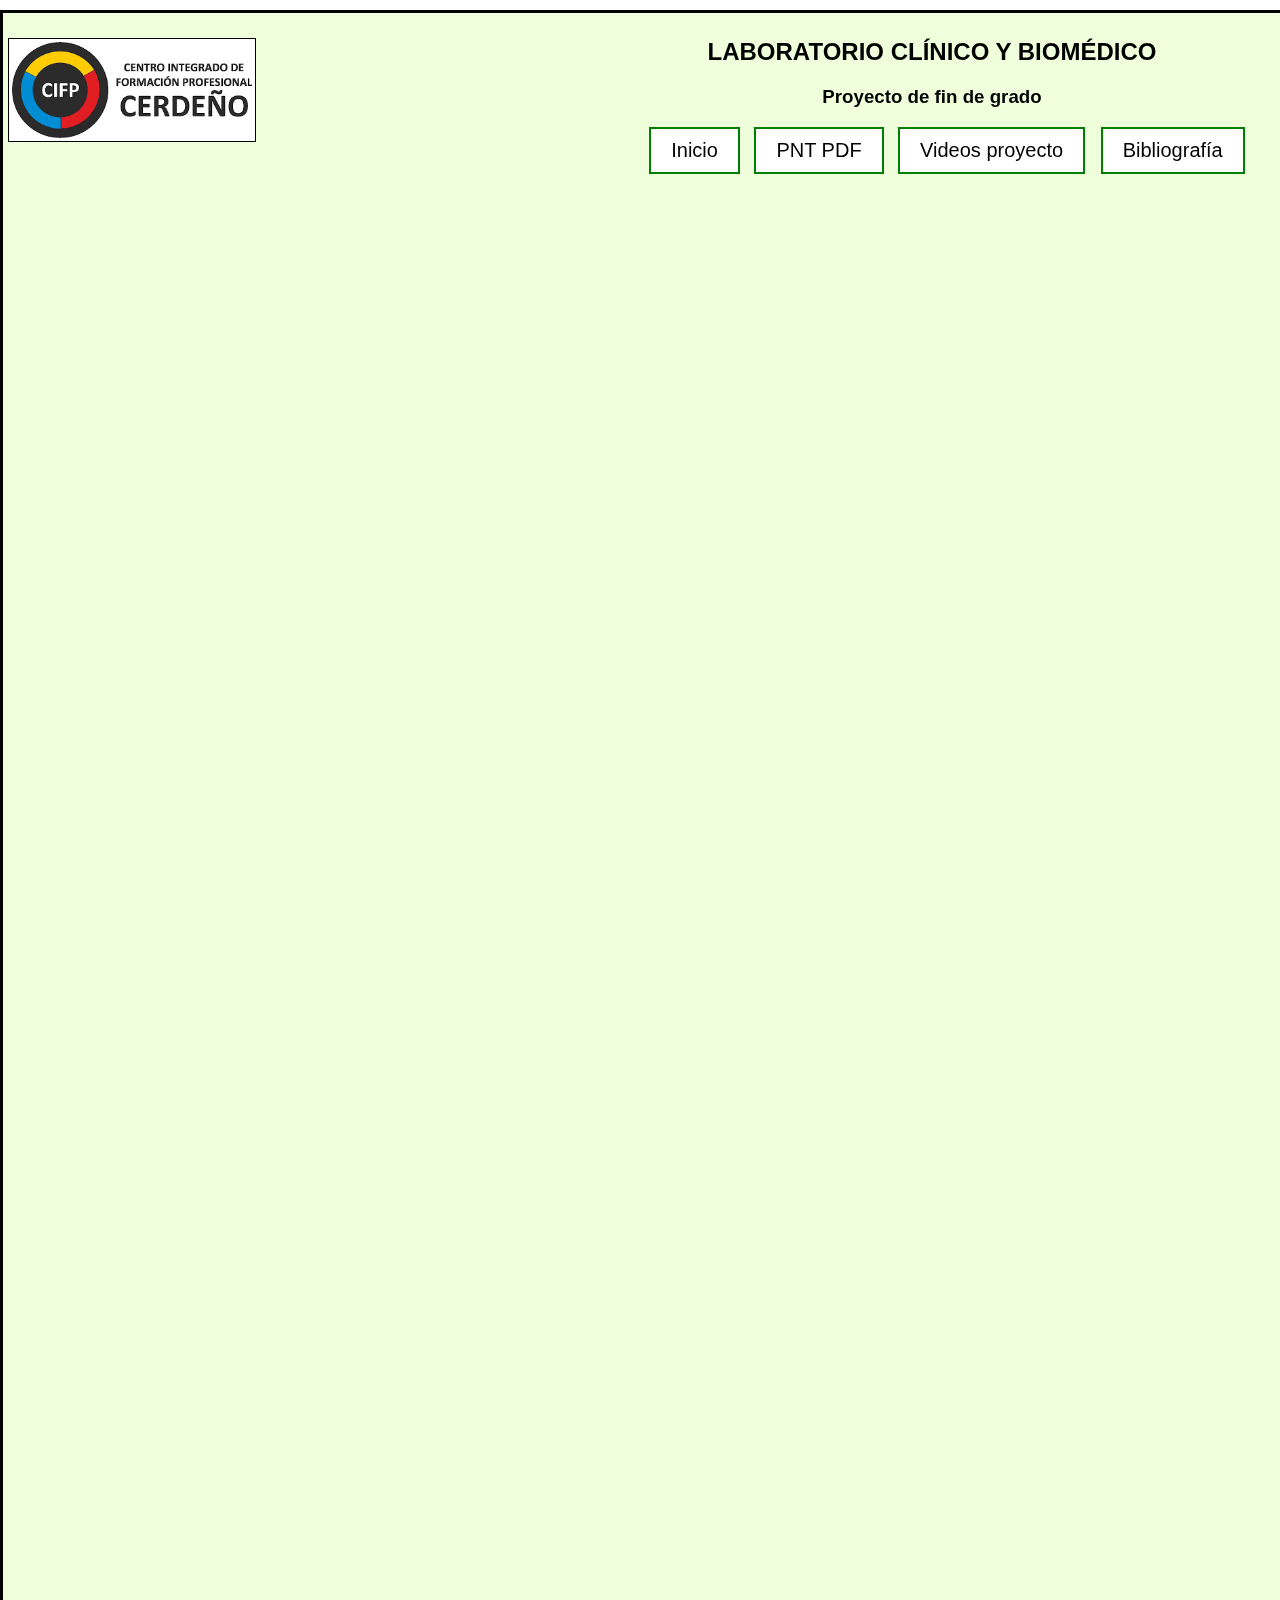
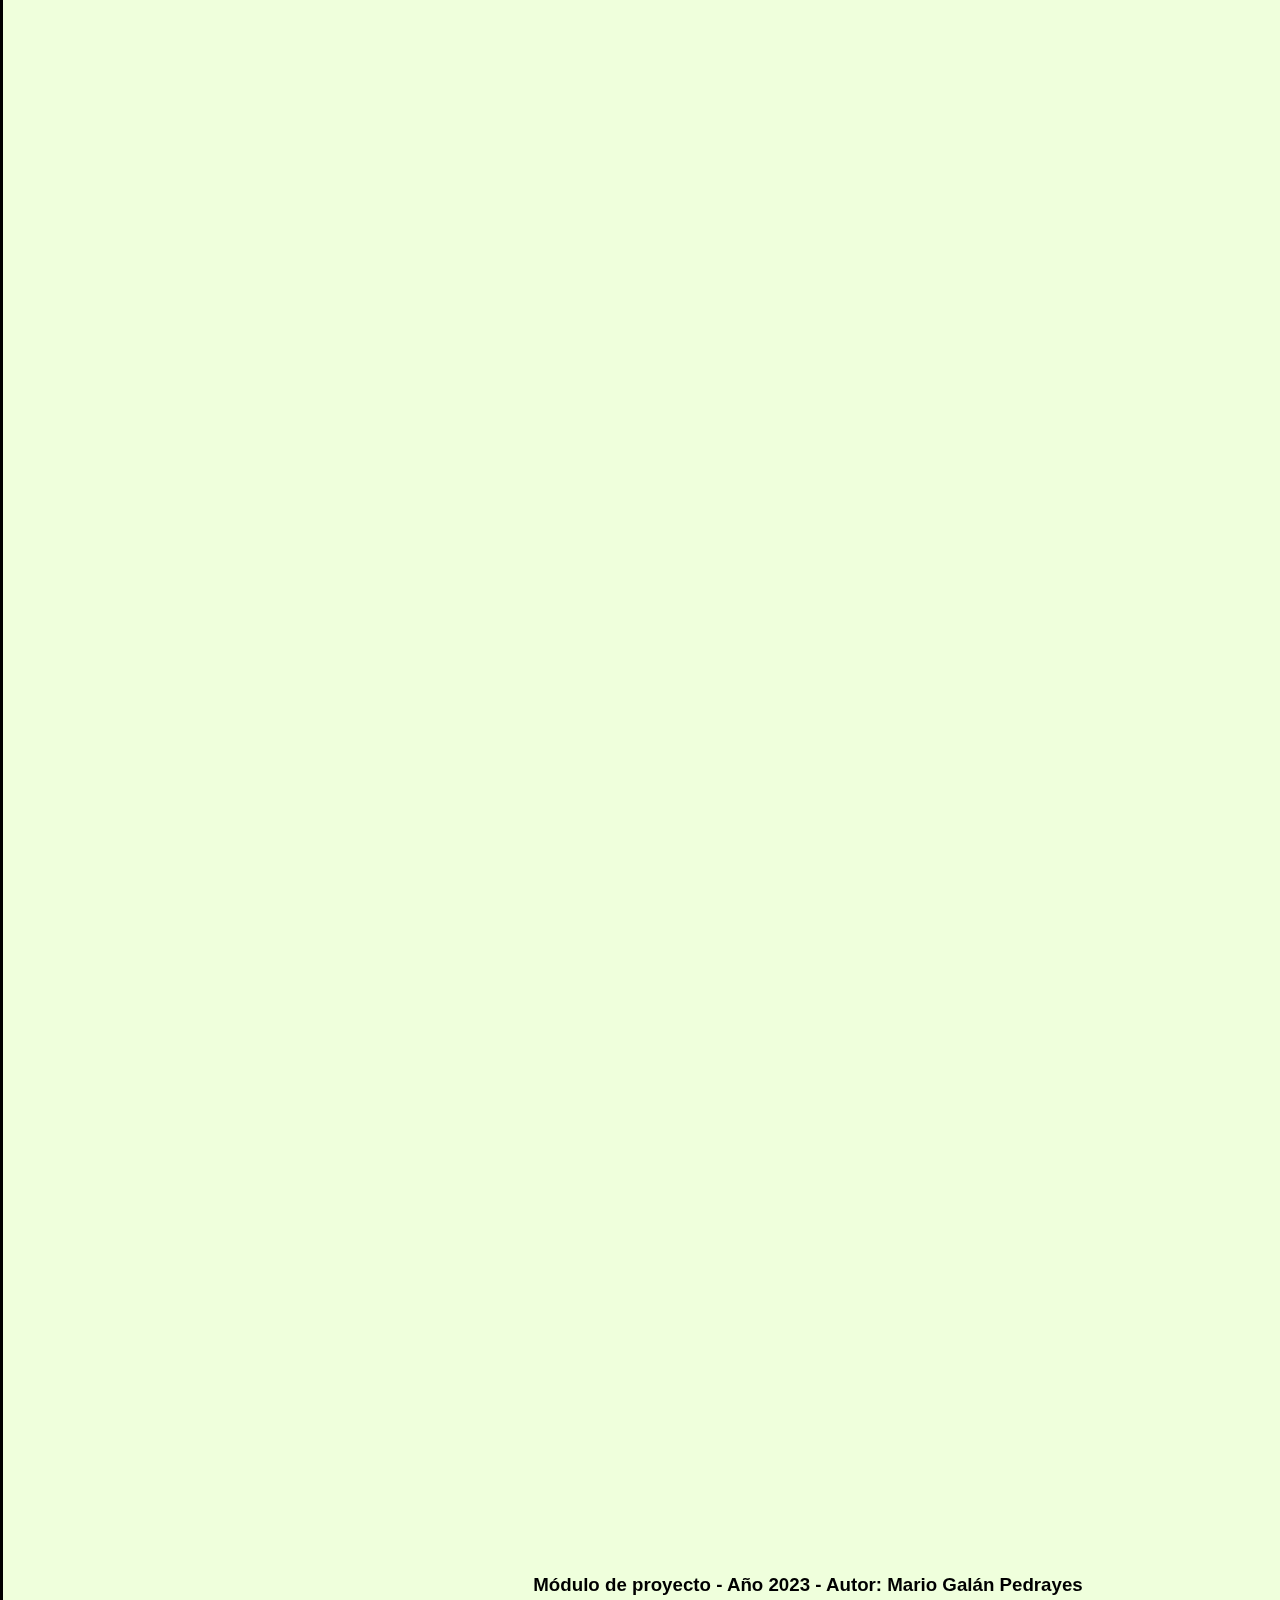
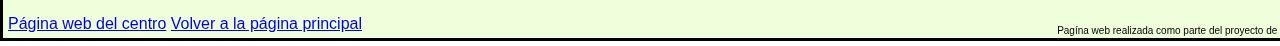
<file: Laboratorio/paginaProyecto/Videos.html>
<!DOCTYPE html>
<html lang="es">
<html>
	<head>
		<meta name="author" content="Mario Galán Pedrayes" />
		<meta name="description"
		  content="Página web con información sobre los PNTs con posibilidad de consulta y descarga un PNT sobre
		  toma de muestras de superficies (en específico del teléfono móvil)"/>
		<meta charset="utf-8" />
		<meta name=viewport content="width=device-width, initial-scale=1">
		<link rel="stylesheet" href="css/index.css">
		<title>PNT toma de muestras</title>
	</head>
	<body>
		<header>
			<img src="imagenes/logo.png" alt="Logo CIFP Cerdeño" title="Logo CIFP Cerdeño">
			<h2>LABORATORIO CLÍNICO Y BIOMÉDICO</h2>
			<h3>Proyecto de fin de grado</h3>
		</header>
		<main>
			<article>
				<header id="menuPrincipal">
					<nav>
						<ul>
							<li><a href="index.html">Inicio</a></li>
							<li><a href="PDF.html">PNT PDF</a></li>
							<li><a href="Videos.html">Videos proyecto</a></l>
							<li><a href="Bibliografia.html">Bibliografía</a></li>
							
						</ul>
					</nav>
				</header>
			</article>
			<article>
				<header>
				</header>
				<iframe width="420" height="345" src="https://www.youtube.com/embed/g_1VLIwzxhA" title="calibrarBalanza Trim" frameborder="0" allow="accelerometer; autoplay; clipboard-write; encrypted-media; gyroscope; picture-in-picture; web-share" allowfullscreen></iframe>
				<iframe class="derecha" width="420" height="345" src="https://www.youtube.com/embed/-ejS8R0LSuc" title="Calculo de medio de cultivo necesario para las placas de Petri" frameborder="0" allow="accelerometer; autoplay; clipboard-write; encrypted-media; gyroscope; picture-in-picture; web-share" allowfullscreen></iframe>
				<iframe width="420" height="345" src="https://www.youtube.com/embed/hh9_qZmbfHI" title="Pesando un medio de cultivo (McConkey)" frameborder="0" allow="accelerometer; autoplay; clipboard-write; encrypted-media; gyroscope; picture-in-picture; web-share" allowfullscreen></iframe>
				<iframe class="derecha" width="420" height="345" src="https://www.youtube.com/embed/eo1CThMk22E" title="Midiendo el agua necesaria para la disolución" frameborder="0" allow="accelerometer; autoplay; clipboard-write; encrypted-media; gyroscope; picture-in-picture; web-share" allowfullscreen></iframe>
				<iframe width="420" height="345" src="https://www.youtube.com/embed/Xbgh97_eD5U" title="Disolviendo el medio de cultivo" frameborder="0" allow="accelerometer; autoplay; clipboard-write; encrypted-media; gyroscope; picture-in-picture; web-share" allowfullscreen></iframe>
				<iframe class="derecha" width="420" height="345" src="https://www.youtube.com/embed/TKFa0qAWPRE" title="Disolviendo medio de cultivo" frameborder="0" allow="accelerometer; autoplay; clipboard-write; encrypted-media; gyroscope; picture-in-picture; web-share" allowfullscreen></iframe>
				<iframe width="420" height="345" src="https://www.youtube.com/embed/C7f7xPminuY" title="Utilizando el autoclave" frameborder="0" allow="accelerometer; autoplay; clipboard-write; encrypted-media; gyroscope; picture-in-picture; web-share" allowfullscreen></iframe>
				<iframe class="derecha" width="420" height="345" src="https://www.youtube.com/embed/Kf1qCW2LyUQ" title="Rellenando la ficha del autoclave" frameborder="0" allow="accelerometer; autoplay; clipboard-write; encrypted-media; gyroscope; picture-in-picture; web-share" allowfullscreen></iframe>
				<iframe width="420" height="345" src="https://www.youtube.com/embed/GW2dOuGoykI" title="Vertiendo medio de cultivo en las placas" frameborder="0" allow="accelerometer; autoplay; clipboard-write; encrypted-media; gyroscope; picture-in-picture; web-share" allowfullscreen></iframe>
				<iframe class="derecha" width="420" height="345" src="https://www.youtube.com/embed/HBrKbcd3rfA" title="Realizando la toma de muestras de los móviles y la siembra" frameborder="0" allow="accelerometer; autoplay; clipboard-write; encrypted-media; gyroscope; picture-in-picture; web-share" allowfullscreen></iframe>
				<iframe width="420" height="345" src="https://www.youtube.com/embed/oX_1KUWQ-PA" title="Contador de Colonias" frameborder="0" allow="accelerometer; autoplay; clipboard-write; encrypted-media; gyroscope; picture-in-picture; web-share" allowfullscreen></iframe>
				<iframe class="derecha" width="420" height="345" src="https://www.youtube.com/embed/PVqi1JR5eBk" title="Resiembra" frameborder="0" allow="accelerometer; autoplay; clipboard-write; encrypted-media; gyroscope; picture-in-picture; web-share" allowfullscreen></iframe>
				<iframe width="420" height="345" src="https://www.youtube.com/embed/vF0sIcLIzwA" title="Realizando la tinción de Gram" frameborder="0" allow="accelerometer; autoplay; clipboard-write; encrypted-media; gyroscope; picture-in-picture; web-share" allowfullscreen></iframe>
				<iframe class="derecha" width="420" height="345" src="https://www.youtube.com/embed/nrHH1psyehw" title="Realizando la prueba de tiras API" frameborder="0" allow="accelerometer; autoplay; clipboard-write; encrypted-media; gyroscope; picture-in-picture; web-share" allowfullscreen></iframe>
				<p style="text-align: center;"><iframe align = media class ="centro" width="895" height="503" src="https://www.youtube.com/embed/TvW-VuA0Kp8" title="Observación de la tinción Gram en los portaobjetos" frameborder="0" allow="accelerometer; autoplay; clipboard-write; encrypted-media; gyroscope; picture-in-picture; web-share" allowfullscreen></iframe></p>
			</article>
				<article>
				<header>
					
				</header>
					
			</article>
		</main>
		<footer>
			<h3>Módulo de proyecto - Año 2023 - Autor: Mario Galán Pedrayes</h3>
			<a href="https://www.cifpcerdeno.com/">Página web del centro</a> 
			<a href="../index.html">Volver a la página principal</a> 
			<p>Pagína web realizada como parte del proyecto de fin del ciclo formativo del grado superior de laboratorio clínico y biomédico</p>
		</footer>
	</body>
</html>
</file>
<file: index.css>

</file>
<file: Hobbies/index.css>
html{
	background-color: #6f8773;
	padding: 10px;
}

body{
	width: 1200px;
	margin: 0 auto;
	text-align: justify;
	padding-top:10px;
	box-shadow: 0px 8px 16px rgba(0, 0, 0, 1);
	padding: 25px;
	background-color: #e1e2e3;
	border-radius:15px;
	/*Código para la fuente*/
	font-family: "Roboto", sans-serif;
	font-weight: <weight>;
	font-style: normal;
}
	
h1{
	
	font-size: 40px;
}



header > nav{
	
	padding-top: 20px;
	padding-bottom: 20px;
	text-align: center;
	
}

header > section > img{
	
	border-radius: 100%;
	
}


.btnMenu{
	border:solid;
	padding: 10px;
	margin: 3%;
	font-size: 30px;
	background-color: white;/*#9967AB;*/
	color: black;
	text-decoration:none; /*quitamos la decoración del link*/
	box-shadow: 0px 8px 16px rgba(0, 0, 0, 0.5); /*Sombra debajo del link*/
	cursor: pointer; /*forma del cursor al colocarse sobre él*/
	border-radius: 30px;
}

.btnMenu:active{
	box-shadow: none;
	
}

header > h1{
	
	text-align: center;
	text-decoration: underline;
	
}

p, li{
	
	font-size: 20px;
	
}


img{

	box-shadow: 0px 8px 16px rgba(0, 0, 0, 0.5); /*Sombra debajo*/
	border:solid;
	display:block;
	margin:auto;	
	margin-bottom: 10px;
	width: 1000px;
	
}
</file>
<file: Laboratorio/index.css>
html{
	background-color: #6f8773;
	padding: 10px;
}

body{
	width: 1200px;
	margin: 0 auto;
	text-align: justify;
	padding-top:10px;
	box-shadow: 0px 8px 16px rgba(0, 0, 0, 1);
	padding: 25px;
	background-color: #e1e2e3;
	border-radius:15px;
	/*Código para la fuente*/
	font-family: "Roboto", sans-serif;
	font-weight: <weight>;
	font-style: normal;
}
	
h1{
	
	font-size: 40px;
}



header > nav{
	
	padding-top: 20px;
	padding-bottom: 20px;
	text-align: center;
	
}

header > section > img{
	
	border-radius: 100%;
	
}


.btnMenu{
	border:solid;
	padding: 10px;
	margin: 3%;
	font-size: 30px;
	background-color: white;/*#9967AB;*/
	color: black;
	text-decoration:none; /*quitamos la decoración del link*/
	box-shadow: 0px 8px 16px rgba(0, 0, 0, 0.5); /*Sombra debajo del link*/
	cursor: pointer; /*forma del cursor al colocarse sobre él*/
	border-radius: 30px;
}

.btnMenu:active{
	box-shadow: none;
	
}

header > h1{
	
	text-align: center;
	text-decoration: underline;
	
}

p, li{
	
	font-size: 20px;
	
}

iframe{
	
	width: 960px;
	height: 583px;
	box-shadow: 0px 8px 16px rgba(0, 0, 0, 0.5); /*Sombra debajo*/
	border:solid;
	margin: 10px;
}

iframe:hover{
	
	
}



.vdPrototipo{
	display: flex;
	justify-content: center;
}
</file>
<file: Laboratorio/paginaProyecto/css/index.css>
html{
	
	background-color: white;

}

body{
	
	width: 1600px;
	margin: 0 auto;
	margin-top: 10px;
	border: solid;
	padding-top: 10px;
	font-family: Arial, Helvetica, sans-serif;
	background-color: #EFFFDC;
	padding:5px;

}

body>header>img{
	
	float:left; /*pensar en comentar esta linea*/
	width:15%; /*pensar en comentar esta linea*/
	border:solid 1px;
	background-color: white;
	padding:3px;
}



body>header>h2,body>header>h3{
	
	text-align:center;
	
}

body>main>article>header#menuPrincipal>nav{

  
}

body>main>article>header#menuPrincipal>nav>ul{
	
	list-style: none;
	overflow: hidden; 
	text-align:center;

	
}

body>main>article>header#menuPrincipal>nav>ul>li{
	
	display:inline;
	font-family: Arial, Helvetica, sans-serif;
	font-size: 20px;
	padding-right:10px;

	
}


body>footer>h3{
	
	text-align:center;
	
}

body>footer>p{
	
	display:inline;
	float: right;
	font-size: 10px
	
}

iframe{

	width:49%;
	
}

iframe.derecha{

	width:49%;
	float:right;
	
}

iframe.centro{
	
	float: center;
	
}


main>article>header>nav>ul>li> a:link, a:visited {
  background-color: white;
  color: black;
  border: 2px solid green;
  padding: 10px 20px;
  text-align: center;
  text-decoration: none;
  display: inline-block;
}

main>article>header>nav>ul>li>a:hover, a:active {
  background-color: green;
  color: white;
}

/*-------------------------------------------------------------------------------------*/

@media screen and (max-width: 960px) {

	body{width: 708px; padding:20px;}

	header, footer, main, p, h2{width: 708px; }

	body, input, textarea { font-size: 110%; background-color:white; border: 0px; }
		
	
	body>header{
		margin: 0 auto;
	}
	body>header>img{
		display:block;
		margin:auto;
		padding-bottom:40px;
		width:100%; 
		border: none;
		background-color: white;
	}


	main>article>header>nav>ul>li> a:link, a:visited {
		background-color: white;
		color: blue;
		border: 0px solid white;
		padding: 10px 20px;
		text-align: center;
		display: inline-block;
		text-decoration: underline wavy blue; 	  
	}

	main>article>header>nav>ul>li>a:hover, a:active {
	  background-color: white;
	  color: red;
	}

}

@media screen and (max-width: 767px) {

	
	body{width: 480px; padding:20px;}

	header, footer, main, p, h2{width: 480px; }

	body, input, textarea { font-size: 120%; background-color:white; border: 0px; }
		
	
	body>header{
		margin: 0 auto;
	}
	body>header>img{
		display:block;
		margin:auto;
		padding-bottom:40px;
		width:100%; 
		border: none;
		background-color: white;
	}


	main>article>header>nav>ul>li> a:link, a:visited {
		background-color: white;
		color: blue;
		border: 0px solid white;
		padding: 10px 20px;
		text-align: center;
		display: inline-block;
		text-decoration: underline wavy blue; 	  
	}

	main>article>header>nav>ul>li>a:hover, a:active {
	  background-color: white;
	  color: red;
	}
}

@media screen and (max-width: 479px) {

	header {padding: 1px; }
	
	body{width: 320px; padding:20px;}

	header, footer, main, p, h2{width: 320px; }

	body, input, textarea { font-size: 130%; background-color:white; border: 0px; }
		
	
	body>header{
		margin: 0 auto;
	}
	body>header>img{
		display:block;
		margin:auto;
		padding-bottom:40px;
		width:100%; 
		border: none;
		background-color: white;
	}


	main>article>header>nav>ul>li> a:link, a:visited {
		background-color: white;
		color: blue;
		border: 0px solid white;
		padding: 10px 20px;
		text-align: center;
		display: inline-block;
		text-decoration: underline wavy blue; 	  
	}

	main>article>header>nav>ul>li>a:hover, a:active {
	  background-color: white;
	  color: red;
	}
	
	

}

@media screen and (max-width: 319px) {

	main{width:100%;}
		
	body{width: 100%; padding:20px;}

	header, footer, main, p, h2{width: 100%; }
		
	
	body>header{
		margin: 0 auto;
	}
	body>header>img{
		display:block;
		margin:auto;
		padding-bottom:40px;
		width:100%; 
		border: none;
		background-color: white;
	}


	main>article>header>nav>ul>li> a:link, a:visited {
		background-color: white;
		color: blue;
		border: 0px solid white;
		padding: 10px 20px;
		text-align: center;
		display: inline-block;
		text-decoration: underline wavy blue; 	  
	}

	main>article>header>nav>ul>li>a:hover, a:active {
	  background-color: white;
	  color: red;
	}

}
</file>
